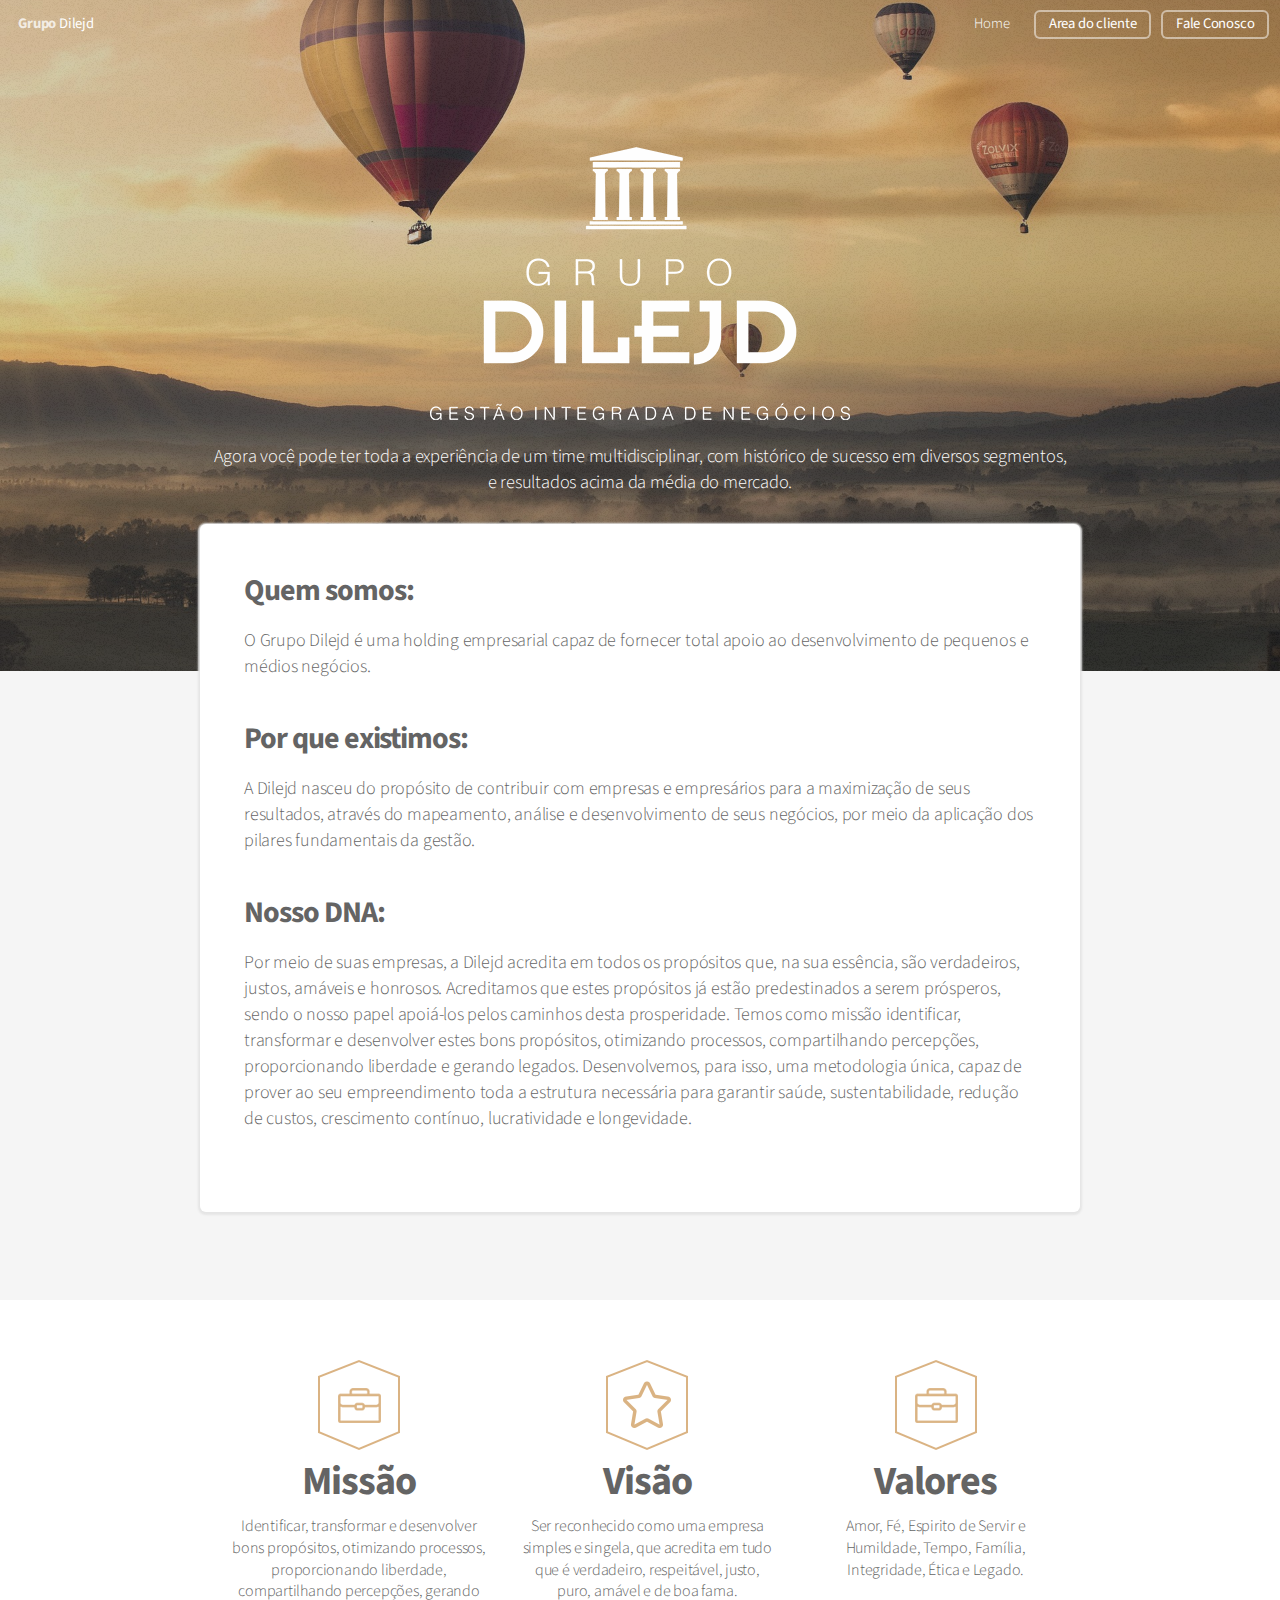
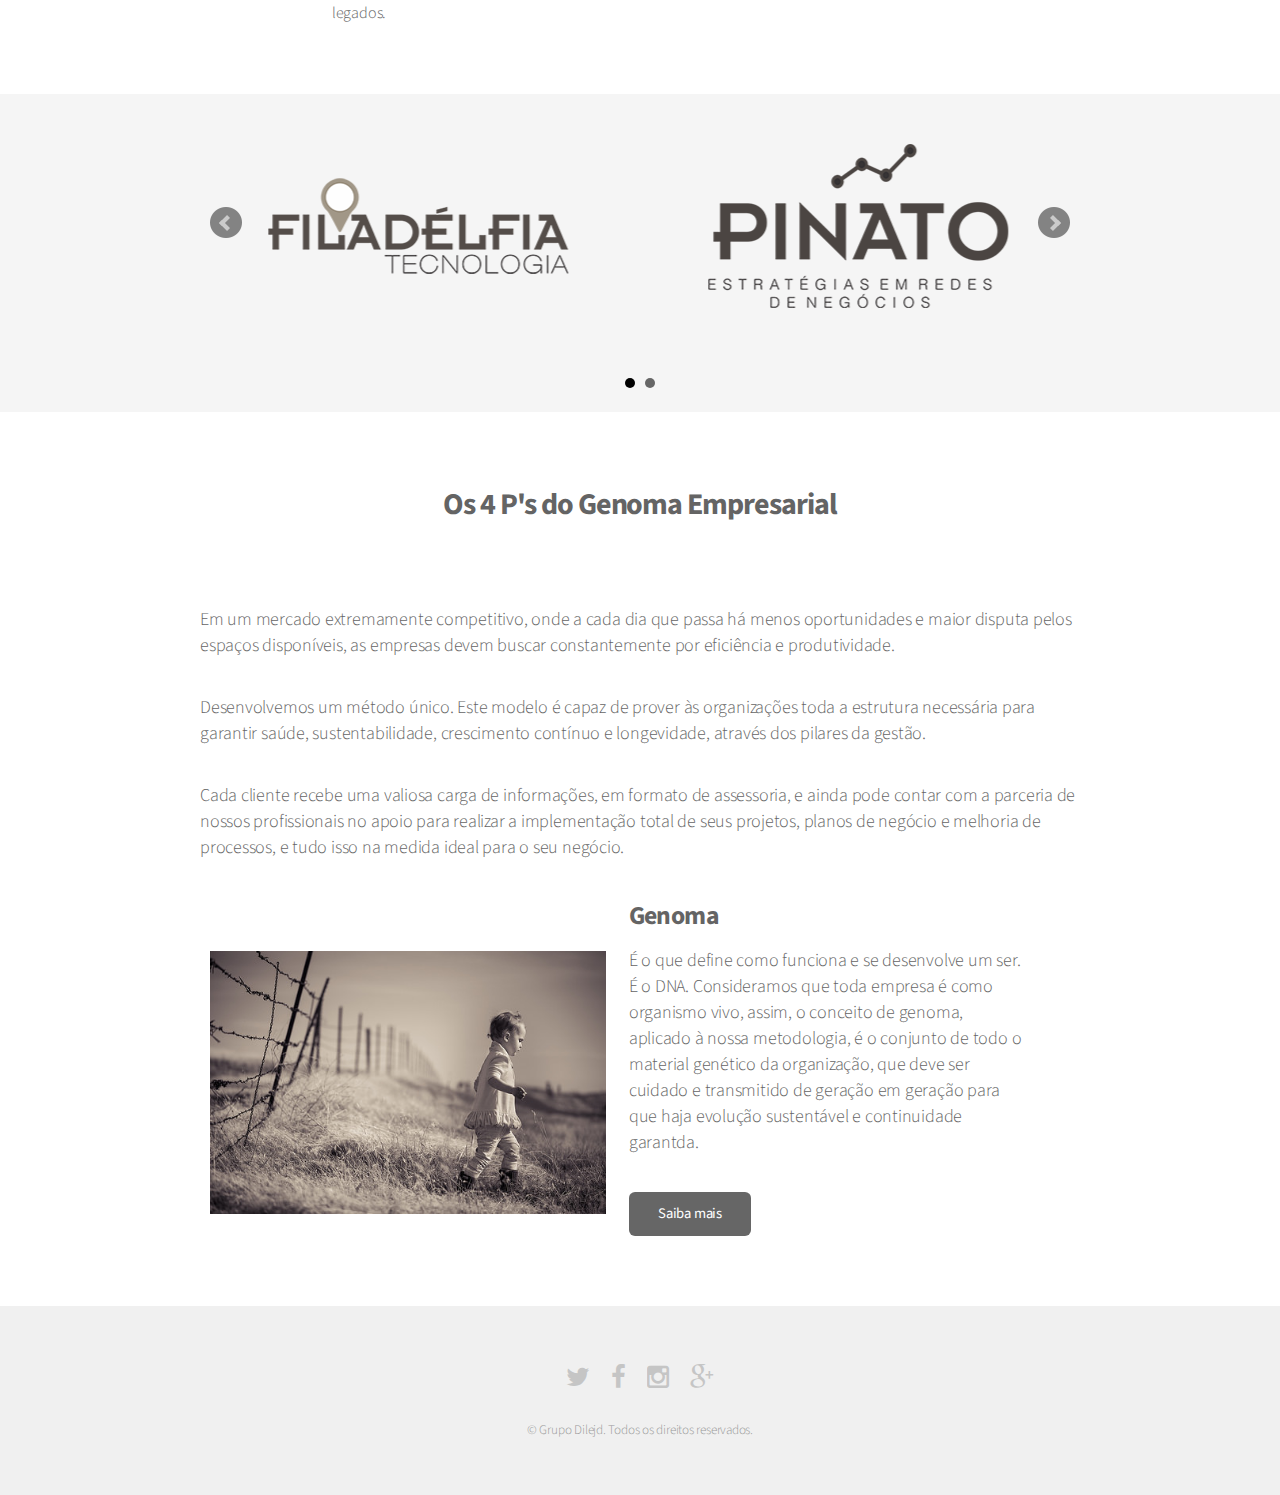
<file: index.html>
<!DOCTYPE HTML>
<html>
<head>
	<title>Grupo Dilejd | Gestão integrada de negócios</title>
	<meta charset="utf-8" />
	<link rel="shortcut icon" type="image/x-icon" href="favicon.ico">
	<meta name="viewport" content="width=device-width, initial-scale=1" />
	<!--[if lte IE 8]><script src="assets/js/ie/html5shiv.js"></script><![endif]-->
	<link rel="stylesheet" href="assets/css/main.css" />
	<link rel="stylesheet" href="assets/css/jquery.bxslider.css" />
	<link href='https://fonts.googleapis.com/css?family=Raleway:400,100' rel='stylesheet' type='text/css'>
	<!--[if lte IE 8]><link rel="stylesheet" href="assets/css/ie8.css" /><![endif]-->
</head>
<body class="landing">
	<div id="page-wrapper">

		<!-- Header -->
		<header id="header" class="alt">
			<h1>Grupo <a href="index.html">Dilejd</a></h1>
			<nav id="nav">
				<ul>
					<li><a href="index.html">Home</a></li>
					<li><a href="login.html" class="button">Area do cliente</a></li>
					<li><a href="contato.html" class="button">Fale Conosco</a></li>
				</ul>
			</nav>
		</header>

		<!-- Banner -->

		<section id="banner">
			<a class="logoBanner" title="Grupo Dilejd" href="index.html">
				<img src="images/logo.png" alt="">
			</a>
			<!--<h2>Dilejd - Gestão Integrada de negócios</h2>-->
			<p>Agora você pode ter toda a experiência de um time multidisciplinar, com histórico de sucesso em diversos segmentos, <br>e resultados acima da média do mercado.</p>
		</section>

		<!-- Main -->
		<section id="main" class="container">
			<div class="box special">
				<article>
					<h2>Quem somos:</h2>
					<p>O Grupo Dilejd é uma holding empresarial capaz de fornecer total apoio ao desenvolvimento de pequenos e médios negócios.</p>
					<h2>Por que existimos:</h2>
					<p>A Dilejd nasceu do propósito de contribuir com empresas e empresários para a maximização de seus resultados, através do mapeamento, análise e desenvolvimento de seus negócios, por meio da aplicação dos pilares fundamentais da gestão.</p>
					<h2>Nosso DNA:</h2>
					<p>Por meio de suas empresas, a Dilejd acredita em todos os propósitos que, na sua essência, são verdadeiros, justos, amáveis e honrosos. Acreditamos que estes propósitos já estão predestinados a serem prósperos, sendo o nosso papel apoiá-los pelos caminhos desta prosperidade. Temos como missão identificar, transformar e desenvolver estes bons propósitos, otimizando processos, compartilhando percepções, proporcionando liberdade e gerando legados. Desenvolvemos, para isso, uma metodologia única, capaz de prover ao seu empreendimento toda a estrutura necessária para garantir saúde, sustentabilidade, redução de custos, crescimento contínuo, lucratividade e longevidade.</p>
				</article>
			</div>
		</section>

		<section class="dilejd-box">
			<div class="container">
				<ul>
					<li>
						<figure><img src="images/misao.png" alt=""></figure>
						<h3>Missão</h3>
						<p>Identificar, transformar e desenvolver bons propósitos, otimizando processos, proporcionando liberdade, compartilhando percepções, gerando legados.</p>
					</li>
					<li>
						<figure><img src="images/valor.png" alt=""></figure>
						<h3>Visão</h3>
						<p>Ser reconhecido como uma empresa simples e singela, que acredita em tudo que é verdadeiro, respeitável, justo, puro, amável e de boa fama.</p>
					</li>
					<li>
						<figure><img src="images/misao.png" alt=""></figure>
						<h3>Valores</h3>
						<p>Amor, Fé, Espirito de Servir e Humildade, Tempo, Família, Integridade, Ética e Legado.</p>
					</li>								
				</ul>	
			</div>						
		</section>

		<section class="brands">
			<div class="container">
				<ul class="brands-list">
					<li><figure><img src="images/brand4-small.png" alt=""></figure></li>
					<li><figure><img src="images/brand1-small.png" alt=""></figure></li>
					<li><figure><img src="images/brand3-small.png" alt=""></figure></li>
					<li><figure><img src="images/brand2-small.png" alt=""></figure></li>
				</ul>
			</div>
		</section>

		<section class="g-enterprise">
			<div class="container">
				<h2>Os 4 P's do Genoma Empresarial</h2>
				<p>Em um mercado extremamente competitivo, onde a cada dia que passa há menos oportunidades e maior disputa pelos espaços disponíveis, as empresas devem buscar constantemente por eficiência e produtividade.</p>
				<p>Desenvolvemos um método único. Este modelo é capaz de prover às organizações toda a estrutura necessária para garantir saúde, sustentabilidade, crescimento contínuo e longevidade, através dos pilares da gestão.</p>
				<p>Cada cliente recebe uma valiosa carga de informações, em formato de assessoria, e ainda pode contar com a parceria de nossos profissionais no apoio para realizar a implementação total de seus projetos, planos de negócio e melhoria de processos, e tudo isso na medida ideal para o seu negócio.</p>
				<div class="genoma-wrapper">
					<figure><img src="images/genoma.jpg" alt=""></figure>
				</div>
				<div class="genoma-wrapper">
					<h3>Genoma</h3>
					<p>É o que define como funciona e se desenvolve um ser. É o DNA. Consideramos que toda empresa é como organismo vivo, assim, o conceito de genoma, aplicado à nossa metodologia, é o conjunto de todo o material genético da organização, que deve ser cuidado e transmitido de geração em geração para que haja evolução sustentável e continuidade garantda.</p>
					<a href="genoma.html" class="button">Saiba mais</a>
				</div>
			</div>
		</section>
	</div>

	<!-- Footer -->
	<footer id="footer">
		<ul class="icons">
			<li><a href="#" class="icon fa-twitter"><span class="label">Twitter</span></a></li>
			<li><a href="#" class="icon fa-facebook"><span class="label">Facebook</span></a></li>
			<li><a href="#" class="icon fa-instagram"><span class="label">Instagram</span></a></li>
			<li><a href="#" class="icon fa-google-plus"><span class="label">Google+</span></a></li>
		</ul>
		<ul class="copyright">
			<li>&copy; Grupo Dilejd. Todos os direitos reservados.</li><!--li>Design: <a href="http://html5up.net">HTML5 UP</a></li-->
		</ul>
	</footer>

	<!-- Scripts -->
	<script src="assets/js/jquery.min.js"></script>
	<script src="assets/js/jquery.dropotron.min.js"></script>
	<script src="assets/js/jquery.scrollgress.min.js"></script>
	<script src="assets/js/skel.min.js"></script>
	<script src="assets/js/jquery.bxslider.min.js"></script>
	<script src="assets/js/util.js"></script>
	<!--[if lte IE 8]><script src="assets/js/ie/respond.min.js"></script><![endif]-->
	<script src="assets/js/main.js"></script>

</body>
</html>
</file>
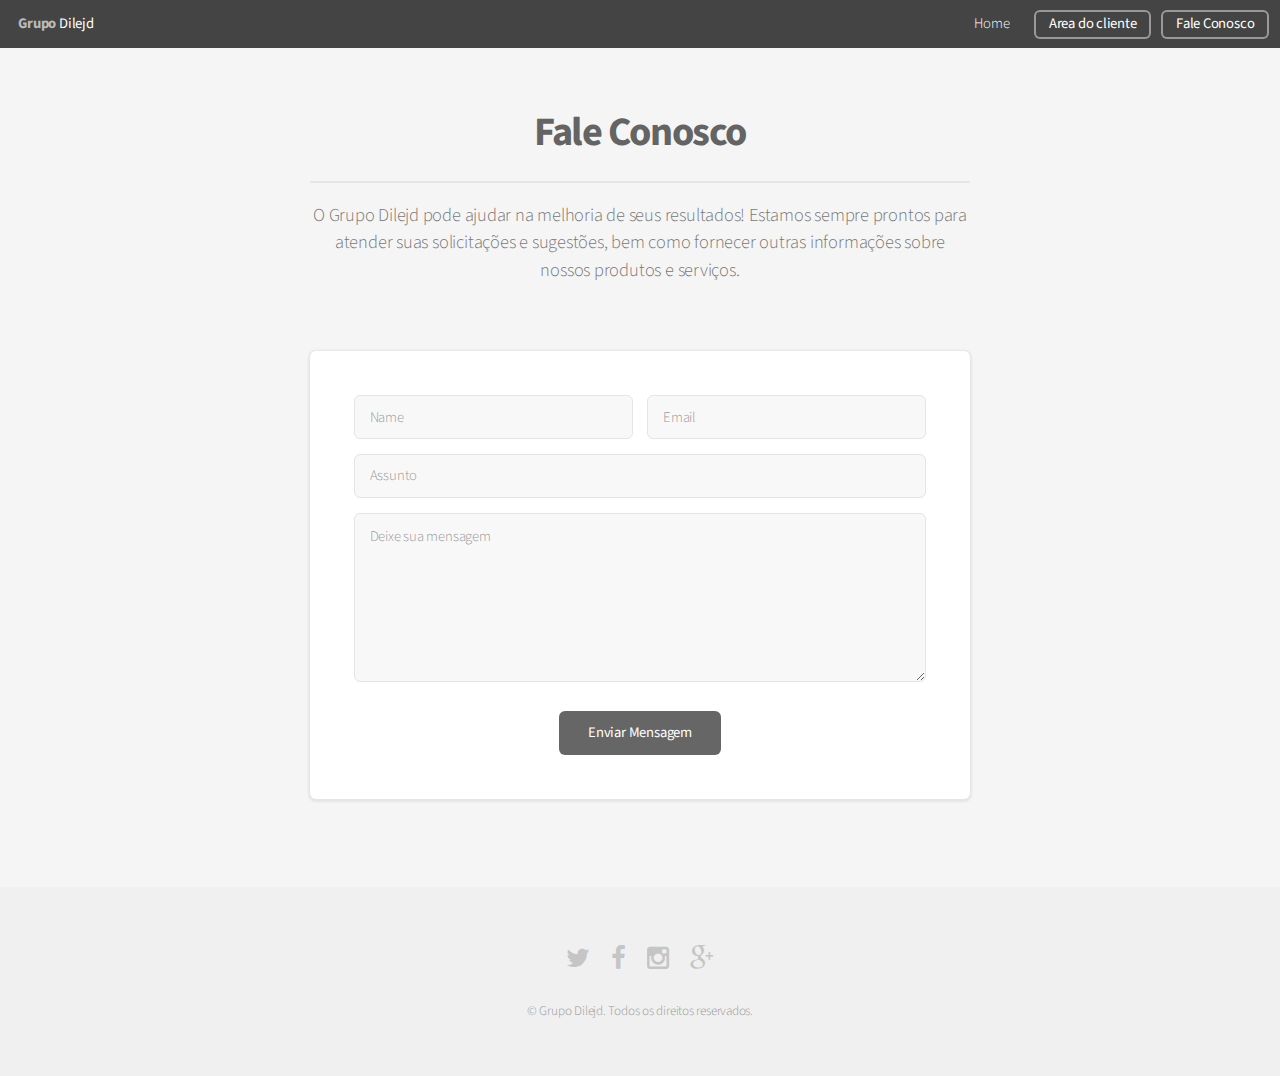
<file: contato.html>
<!DOCTYPE HTML>
<html>
<head>
	<title>Grupo Dilejd | Gestão integrada de negócios</title>
	<meta charset="utf-8" />
	<link rel="shortcut icon" type="image/x-icon" href="favicon.ico">
	<meta name="viewport" content="width=device-width, initial-scale=1" />
	<!--[if lte IE 8]><script src="assets/js/ie/html5shiv.js"></script><![endif]-->
	<link rel="stylesheet" href="assets/css/main.css" />
	<link rel="stylesheet" href="assets/css/jquery.bxslider.css" />
	<link href='https://fonts.googleapis.com/css?family=Raleway:400,100' rel='stylesheet' type='text/css'>
	<!--[if lte IE 8]><link rel="stylesheet" href="assets/css/ie8.css" /><![endif]-->
</head>
<body>
	<div id="page-wrapper">

		<!-- Header -->
		<header id="header">
			<h1>Grupo <a href="index.html">Dilejd</a></h1>
			<nav id="nav">
				<ul>
					<li><a href="index.html">Home</a></li>
					<li><a href="login.html" class="button">Area do cliente</a></li>
					<li><a href="#" class="button">Fale Conosco</a></li>
				</ul>
			</nav>
		</header>

		<!-- Main -->
		<section id="main" class="container 75%">
			<header>
				<h2>Fale Conosco</h2>
				<p>O Grupo Dilejd pode ajudar na melhoria de seus resultados! Estamos sempre prontos para atender suas solicitações e sugestões, bem como fornecer outras informações sobre nossos produtos e serviços.</p>
			</header>
			<div class="box">
						<form method="post" action="#">
							<div class="row uniform 50%">
								<div class="6u 12u(mobilep)">
									<input type="text" name="name" id="name" value="" placeholder="Name" />
								</div>
								<div class="6u 12u(mobilep)">
									<input type="email" name="email" id="email" value="" placeholder="Email" />
								</div>
							</div>
							<div class="row uniform 50%">
								<div class="12u">
									<input type="text" name="subject" id="subject" value="" placeholder="Assunto" />
								</div>
							</div>
							<div class="row uniform 50%">
								<div class="12u">
									<textarea name="message" id="message" placeholder="Deixe sua mensagem" rows="6"></textarea>
								</div>
							</div>
							<div class="row uniform">
								<div class="12u">
									<ul class="actions align-center">
										<li><input type="submit" value="Enviar Mensagem" /></li>
									</ul>
								</div>
							</div>
						</form>
						<!-- <iframe src="https://pingusoft.maxapex.net/apex/f?p=187:38:7972550454399" frameborder="0" style="position:relative;width:100%;height:720px;margin-top:30px;border:none;color:#999999;"></iframe> -->
					</div>
				</section>

				<!-- Footer -->
				<footer id="footer">
					<ul class="icons">
						<li><a href="#" class="icon fa-twitter"><span class="label">Twitter</span></a></li>
						<li><a href="#" class="icon fa-facebook"><span class="label">Facebook</span></a></li>
						<li><a href="#" class="icon fa-instagram"><span class="label">Instagram</span></a></li>
						<li><a href="#" class="icon fa-google-plus"><span class="label">Google+</span></a></li>
					</ul>
					<ul class="copyright">
						<li>&copy; Grupo Dilejd. Todos os direitos reservados.</li><!--li>Design: <a href="http://html5up.net">HTML5 UP</a></li-->
					</ul>
				</footer>

			</div>

			<!-- Scripts -->
			<script src="assets/js/jquery.min.js"></script>
			<script src="assets/js/jquery.dropotron.min.js"></script>
			<script src="assets/js/jquery.scrollgress.min.js"></script>
			<script src="assets/js/skel.min.js"></script>
			<script src="assets/js/jquery.bxslider.min.js"></script>
			<script src="assets/js/util.js"></script>
			<!--[if lte IE 8]><script src="assets/js/ie/respond.min.js"></script><![endif]-->
			<script src="assets/js/main.js"></script>

		</body>
		</html>
</file>
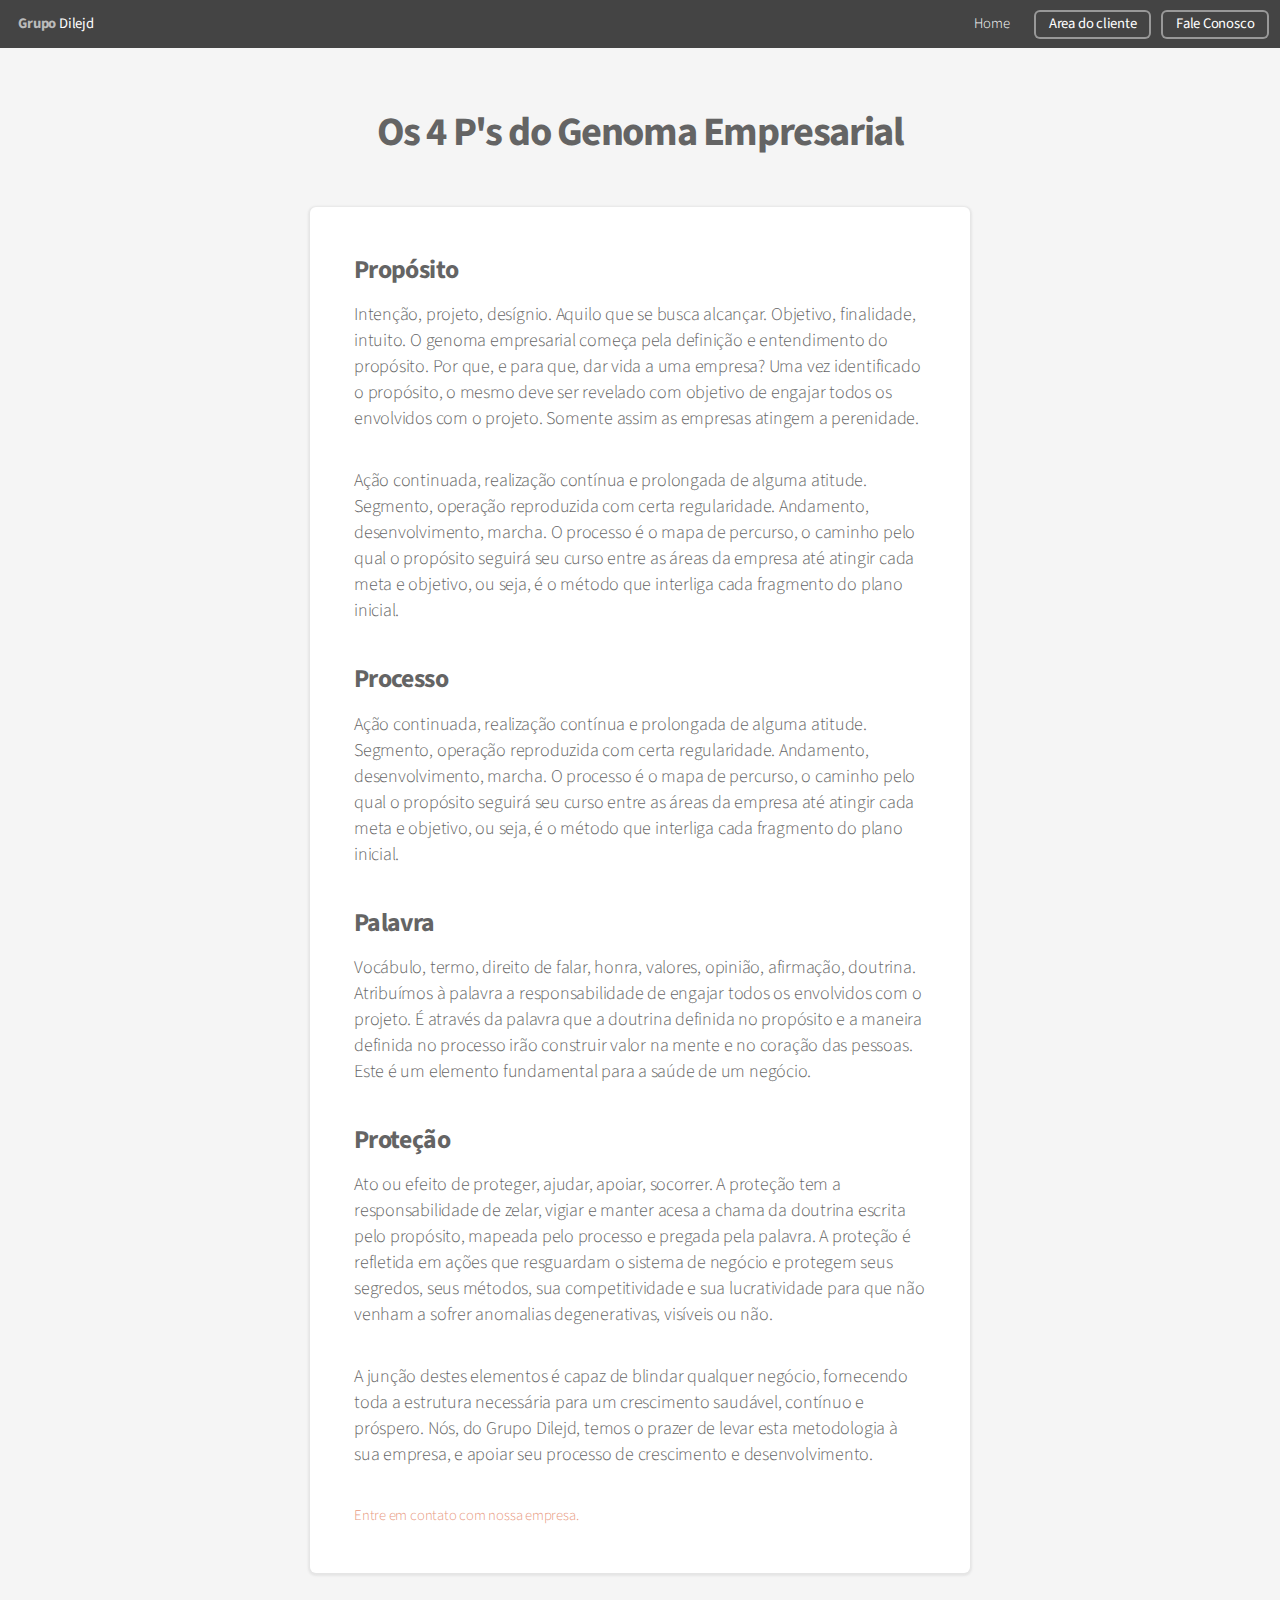
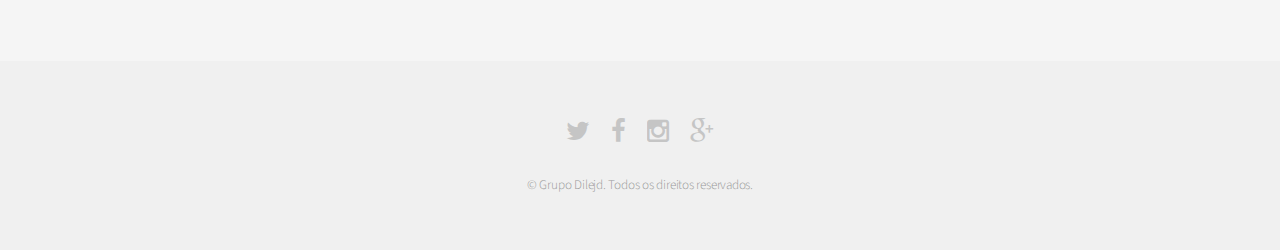
<file: genoma.html>
<!DOCTYPE HTML>
<html>
<head>
	<title>Grupo Dilejd | Gestão integrada de negócios</title>
	<meta charset="utf-8" />
	<link rel="shortcut icon" type="image/x-icon" href="favicon.ico">
	<meta name="viewport" content="width=device-width, initial-scale=1" />
	<!--[if lte IE 8]><script src="assets/js/ie/html5shiv.js"></script><![endif]-->
	<link rel="stylesheet" href="assets/css/main.css" />
	<link rel="stylesheet" href="assets/css/jquery.bxslider.css" />
	<link href='https://fonts.googleapis.com/css?family=Raleway:400,100' rel='stylesheet' type='text/css'>
	<!--[if lte IE 8]><link rel="stylesheet" href="assets/css/ie8.css" /><![endif]-->
</head>
<body>
	<div id="page-wrapper">

		<!-- Header -->
		<header id="header">
			<h1>Grupo <a href="index.html">Dilejd</a></h1>
			<nav id="nav">
				<ul>
					<li><a href="index.html">Home</a></li>
					<li><a href="login.html" class="button">Area do cliente</a></li>
					<li><a href="contato.html" class="button">Fale Conosco</a></li>
				</ul>
			</nav>
		</header>

		<!-- Main -->
		<section id="main" class="container 75%">
			<header>
				<h2>Os 4 P's do Genoma Empresarial</h2>
			</header>
			<div class="box">
				<!--<p>Em um mercado extremamente competitivo, onde a cada dia que passa há menos oportunidades e maior disputa pelos espaços disponíveis, as empresas devem buscar constantemente por eficiência e produtividade.</p>
				<p>Desenvolvemos um método único. Este modelo é capaz de prover às organizações toda a estrutura necessária para garantir saúde, sustentabilidade, crescimento contínuo e longevidade, através dos pilares da gestão.</p>
				<p>Agora você pode contar com toda a experiência de um time multidisciplinar, com histórico de casos de sucesso e resultados acima da média do mercado.</p>
				<p>A metodologia "Os 4P's do Genoma Empresarial" será utilizada para a realização de um diagnóstico completo do seu negócio. Em seguida, será apresentado um orçamento detalhado, sem compromisso, contendo todas as oportunidades de melhoria identificadas, bem como o escopo de trabalho, tempo de duração de cada ação, valores e formas de pagamento.</p>
				<p>Cada cliente recebe uma valiosa carga de informação, em formato de assessoria, e ainda pode contar com a parceria de nossos profissionais no apoio para realizar a implementação total de seus projetos, planos de negócio e melhoria de processos, e tudo isso na medida ideal para o seu negócio.</p>-->
				<h3>Propósito</h3>
				<p>Intenção, projeto, desígnio. Aquilo que se busca alcançar. Objetivo, finalidade, intuito. O genoma empresarial começa pela definição e entendimento do propósito. Por que, e para que, dar vida a uma empresa? Uma vez identificado o propósito, o mesmo deve ser revelado com objetivo de engajar todos os envolvidos com o projeto. Somente assim as empresas atingem a perenidade.</p> 
				<p>Ação continuada, realização contínua e prolongada de alguma atitude. Segmento, operação reproduzida com certa regularidade. Andamento, desenvolvimento, marcha. O processo é o mapa de percurso, o caminho pelo qual o propósito seguirá seu curso entre as áreas da empresa até atingir cada meta e objetivo, ou seja, é o método que interliga cada fragmento do plano inicial.</p>
				<h3>Processo</h3>
				<p>Ação continuada, realização contínua e prolongada de alguma atitude. Segmento, operação reproduzida com certa regularidade. Andamento, desenvolvimento, marcha. O processo é o mapa de percurso, o caminho pelo qual o propósito seguirá seu curso entre as áreas da empresa até atingir cada meta e objetivo, ou seja, é o método que interliga cada fragmento do plano inicial.</p>
				<h3>Palavra</h3>
				<p>Vocábulo, termo, direito de falar, honra, valores, opinião, afirmação, doutrina. Atribuímos à palavra a responsabilidade de engajar todos os envolvidos com o projeto. É através da palavra que a doutrina definida no propósito e a maneira definida no processo irão construir valor na mente e no coração das pessoas. Este é um elemento fundamental para a saúde de um negócio.</p>
				<h3>Proteção</h3>
				<p>Ato ou efeito de proteger, ajudar, apoiar, socorrer. A proteção tem a responsabilidade de zelar, vigiar e manter acesa a chama da doutrina escrita pelo propósito, mapeada pelo processo e pregada pela palavra. A proteção é refletida em ações que resguardam o sistema de negócio e protegem seus segredos, seus métodos, sua competitividade e sua lucratividade para que não venham a sofrer anomalias degenerativas, visíveis ou não.</p>
				<p>A junção destes elementos é capaz de blindar qualquer negócio, fornecendo toda a estrutura necessária para um crescimento saudável, contínuo e próspero. Nós, do Grupo Dilejd, temos o prazer de levar esta metodologia à sua empresa, e apoiar seu processo de crescimento e desenvolvimento.</p>
				<a href="contato.html">Entre em contato com nossa empresa.</a>

				</div>
			</div>

		</section>

		<!-- Footer -->
		<footer id="footer">
			<ul class="icons">
				<li><a href="#" class="icon fa-twitter"><span class="label">Twitter</span></a></li>
				<li><a href="#" class="icon fa-facebook"><span class="label">Facebook</span></a></li>
				<li><a href="#" class="icon fa-instagram"><span class="label">Instagram</span></a></li>
				<li><a href="#" class="icon fa-google-plus"><span class="label">Google+</span></a></li>
			</ul>
			<ul class="copyright">
				<li>&copy; Grupo Dilejd. Todos os direitos reservados.</li><!--li>Design: <a href="http://html5up.net">HTML5 UP</a></li-->
			</ul>
		</footer>

	</div>

	<!-- Scripts -->
	<script src="assets/js/jquery.min.js"></script>
	<script src="assets/js/jquery.dropotron.min.js"></script>
	<script src="assets/js/jquery.scrollgress.min.js"></script>
	<script src="assets/js/skel.min.js"></script>
	<script src="assets/js/jquery.bxslider.min.js"></script>
	<script src="assets/js/util.js"></script>
	<!--[if lte IE 8]><script src="assets/js/ie/respond.min.js"></script><![endif]-->
	<script src="assets/js/main.js"></script>

</body>
</html>
</file>
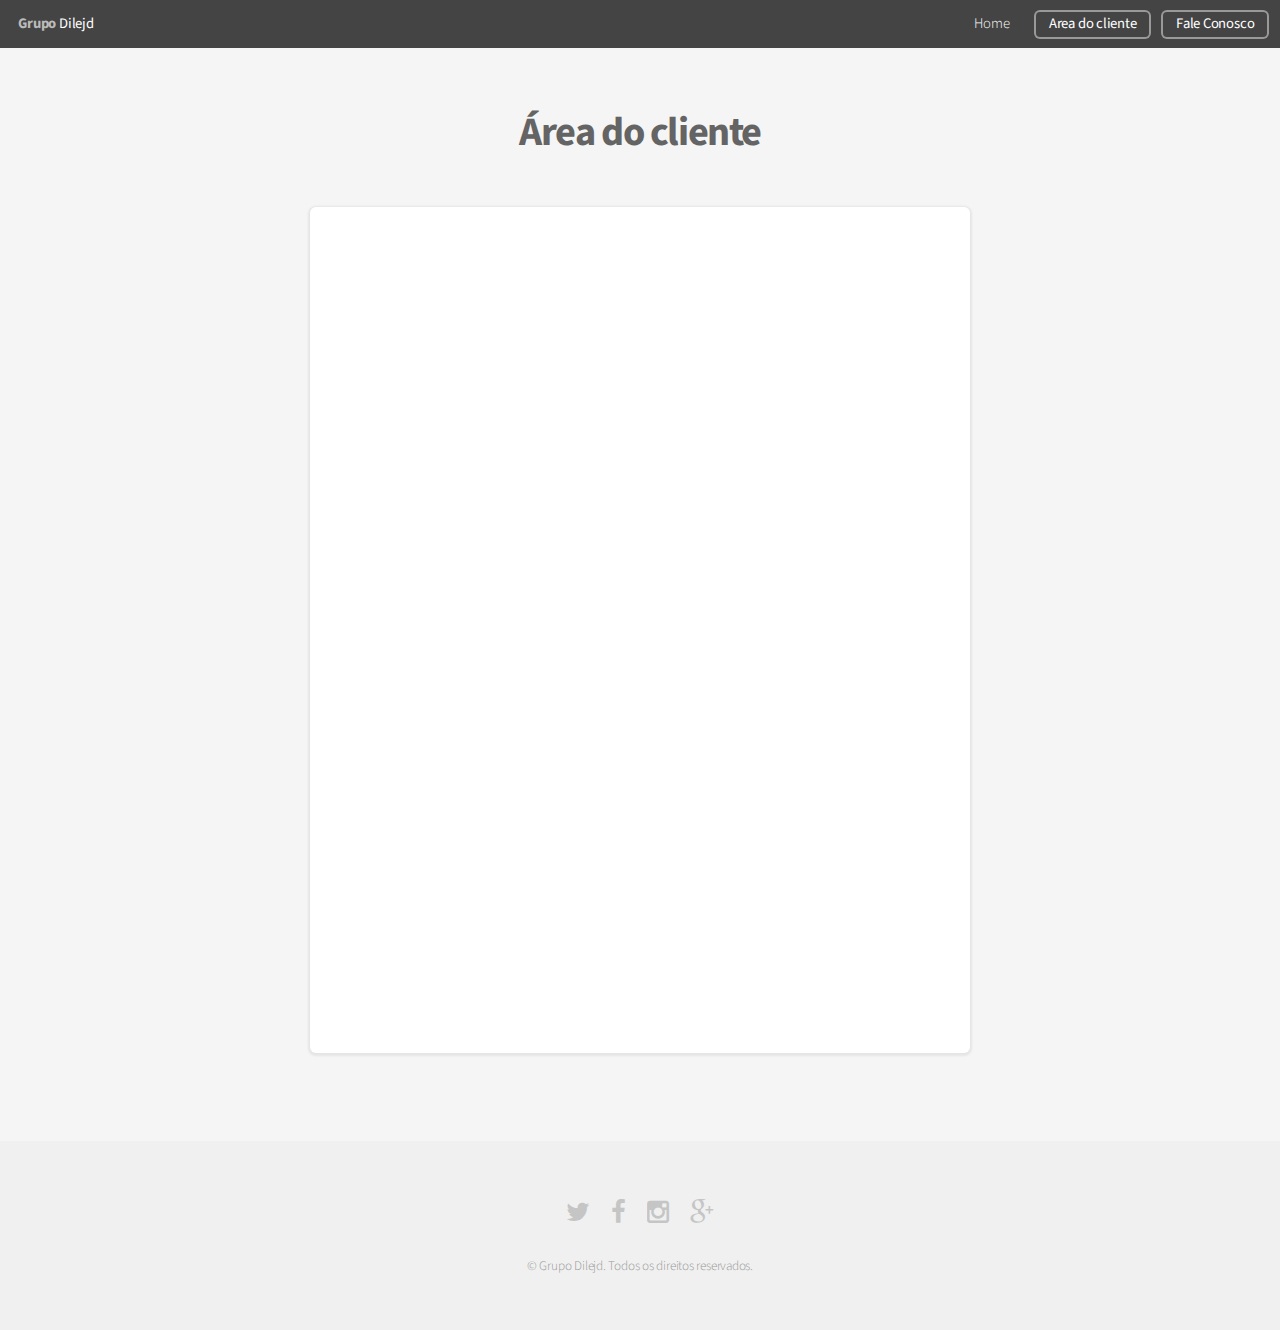
<file: login.html>
<!DOCTYPE HTML>
<html>
<head>
	<title>Grupo Dilejd | Gestão integrada de negócios</title>
	<meta charset="utf-8" />
	<link rel="shortcut icon" type="image/x-icon" href="favicon.ico">
	<meta name="viewport" content="width=device-width, initial-scale=1" />
	<!--[if lte IE 8]><script src="assets/js/ie/html5shiv.js"></script><![endif]-->
	<link rel="stylesheet" href="assets/css/main.css" />
	<link rel="stylesheet" href="assets/css/jquery.bxslider.css" />
	<link href='https://fonts.googleapis.com/css?family=Raleway:400,100' rel='stylesheet' type='text/css'>
	<!--[if lte IE 8]><link rel="stylesheet" href="assets/css/ie8.css" /><![endif]-->
</head>
<body>
	<div id="page-wrapper">

		<!-- Header -->
		<header id="header">
			<h1>Grupo <a href="index.html">Dilejd</a></h1>
			<nav id="nav">
				<ul>
					<li><a href="index.html">Home</a></li>
					<li><a href="login.html" class="button">Area do cliente</a></li>
					<li><a href="#" class="button">Fale Conosco</a></li>
				</ul>
			</nav>
		</header>

		<!-- Main -->
		<section id="main" class="container 75%">
			<header>
				<h2>Área do cliente</h2>
			</header>
			<div class="box">
						<!--form method="post" action="#">
							<div class="row uniform 50%">
								<div class="6u 12u(mobilep)">
									<input type="text" name="name" id="name" value="" placeholder="Name" />
								</div>
								<div class="6u 12u(mobilep)">
									<input type="email" name="email" id="email" value="" placeholder="Email" />
								</div>
							</div>
							<div class="row uniform 50%">
								<div class="12u">
									<input type="text" name="subject" id="subject" value="" placeholder="Assunto" />
								</div>
							</div>
							<div class="row uniform 50%">
								<div class="12u">
									<textarea name="message" id="message" placeholder="Deixe sua mensagem" rows="6"></textarea>
								</div>
							</div>
							<div class="row uniform">
								<div class="12u">
									<ul class="actions align-center">
										<li><input type="submit" value="Enviar Mensagem" /></li>
									</ul>
								</div>
							</div>
						</form -->
						<iframe src="https://pingusoft.maxapex.net/apex/f?p=187:LOGIN_DESKTOP:9128936197394:::::" frameborder="0" style="position:relative;width:100%;height:720px;margin-top:30px;border:none;color:#999999;"></iframe>
					</div>
				</section>

				<!-- Footer -->
				<footer id="footer">
					<ul class="icons">
						<li><a href="#" class="icon fa-twitter"><span class="label">Twitter</span></a></li>
						<li><a href="#" class="icon fa-facebook"><span class="label">Facebook</span></a></li>
						<li><a href="#" class="icon fa-instagram"><span class="label">Instagram</span></a></li>
						<li><a href="#" class="icon fa-google-plus"><span class="label">Google+</span></a></li>
					</ul>
					<ul class="copyright">
						<li>&copy; Grupo Dilejd. Todos os direitos reservados.</li><!--li>Design: <a href="http://html5up.net">HTML5 UP</a></li-->
					</ul>
				</footer>

			</div>

			<!-- Scripts -->
			<script src="assets/js/jquery.min.js"></script>
			<script src="assets/js/jquery.dropotron.min.js"></script>
			<script src="assets/js/jquery.scrollgress.min.js"></script>
			<script src="assets/js/skel.min.js"></script>
			<script src="assets/js/jquery.bxslider.min.js"></script>
			<script src="assets/js/util.js"></script>
			<!--[if lte IE 8]><script src="assets/js/ie/respond.min.js"></script><![endif]-->
			<script src="assets/js/main.js"></script>

		</body>
		</html>
</file>
<file: assets/css/ie8.css>
/*
	Alpha by HTML5 UP
	html5up.net | @n33co
	Free for personal and commercial use under the CCA 3.0 license (html5up.net/license)
*/

/* Basic */

	pre, code {
		position: relative;
		-ms-behavior: url("assets/js/ie/PIE.htc");
	}

/* Form */

	input[type="text"],
	input[type="password"],
	input[type="email"],
	select,
	textarea {
		position: relative;
		-ms-behavior: url("assets/js/ie/PIE.htc");
		line-height: 3em;
	}

	input[type="checkbox"],
	input[type="radio"] {
		opacity: 1;
		z-index: auto;
	}

		input[type="checkbox"] + label:before,
		input[type="radio"] + label:before {
			display: none;
		}

/* Button */

	input[type="submit"],
	input[type="reset"],
	input[type="button"],
	.button {
		position: relative;
		-ms-behavior: url("assets/js/ie/PIE.htc");
	}

		input[type="submit"].alt,
		input[type="reset"].alt,
		input[type="button"].alt,
		.button.alt {
			border: solid 2px #e5e5e5;
		}

/* Box */

	.box {
		position: relative;
		-ms-behavior: url("assets/js/ie/PIE.htc");
	}

		.box .image.featured {
			margin: 2em 0;
			width: 100%;
		}

/* Icon */

	.icon.major {
		position: relative;
		-ms-behavior: url("assets/js/ie/PIE.htc");
	}

/* Image */

	.image {
		position: relative;
		-ms-behavior: url("assets/js/ie/PIE.htc");
	}

		.image img {
			position: relative;
			-ms-behavior: url("assets/js/ie/PIE.htc");
		}

/* Header */

	#header nav > ul > li a {
		color: #fff;
		display: inline-block;
		text-decoration: none;
		border: 0;
	}

		#header nav > ul > li a.icon:before {
			color: #fff;
			margin-right: 0.5em;
		}

	#header.alt {
		color: #fff;
	}

		#header.alt nav > ul > li a:not(.button).icon:before {
			color: rgba(255, 255, 255, 0.75);
		}

		#header.alt nav > ul > li.active a:not(.button) {
			background-color: rgba(255, 255, 255, 0.2);
		}

	.dropotron {
		border: solid 1px #e5e5e5;
	}

		.dropotron.level-0 {
			margin-top: 0;
		}

			.dropotron.level-0:before {
				display: none;
			}

/* Banner */

	#banner {
		background-attachment: scroll;
		background-image: url("../../images/banner.jpg");
		background-position: auto;
		background-repeat: no-repeat;
		background-size: cover;
		-ms-behavior: url("assets/js/ie/backgroundsize.min.htc");
	}

		#banner input[type="submit"],
		#banner input[type="reset"],
		#banner input[type="button"],
		#banner .button {
			border: solid 2px #fff;
		}

/* Main */

	#main {
		position: relative;
		z-index: 1;
	}

/* CTA */

	#cta input[type="text"],
	#cta input[type="password"],
	#cta input[type="email"],
	#cta select,
	#cta textarea {
		background: #e89980;
		border: solid 2px #fff;
	}

	#cta .formerize-placeholder {
		color: #fff !important;
	}
</file>
<file: assets/css/main.css>
@import url("font-awesome.min.css");
@import url("http://fonts.googleapis.com/css?family=Source+Sans+Pro:300,400,300italic,400italic");
/* edit new front - 12/04/2016 */
@import url("newStyles.css");

/*
	Alpha by HTML5 UP
	html5up.net | @n33co
	Free for personal and commercial use under the CCA 3.0 license (html5up.net/license)
	*/

	/* Reset */

	html, body, div, span, applet, object, iframe, h1, h2, h3, h4, h5, h6, p, blockquote, pre, a, abbr, acronym, address, big, cite, code, del, dfn, em, img, ins, kbd, q, s, samp, small, strike, strong, sub, sup, tt, var, b, u, i, center, dl, dt, dd, ol, ul, li, fieldset, form, label, legend, table, caption, tbody, tfoot, thead, tr, th, td, article, aside, canvas, details, embed, figure, figcaption, footer, header, hgroup, menu, nav, output, ruby, section, summary, time, mark, audio, video {
		margin: 0;
		padding: 0;
		border: 0;
		font-size: 100%;
		font: inherit;
		vertical-align: baseline;
	}

	article, aside, details, figcaption, figure, footer, header, hgroup, menu, nav, section {
		display: block;
	}

	body {
		line-height: 1;
	}

	ol, ul {
		list-style: none;
	}

	blockquote, q {
		quotes: none;
	}

	blockquote:before, blockquote:after, q:before, q:after {
		content: '';
		content: none;
	}

	table {
		border-collapse: collapse;
		border-spacing: 0;
	}

	body {
		-webkit-text-size-adjust: none;
	}

	/* Box Model */

	*, *:before, *:after {
		-moz-box-sizing: border-box;
		-webkit-box-sizing: border-box;
		box-sizing: border-box;
	}

	/* Containers */

	.container {
		margin-left: auto;
		margin-right: auto;
	}

	.container.\31 25\25 {
		width: 100%;
		max-width: 75em;
		min-width: 60em;
	}

	.container.\37 5\25 {
		width: 45em;
	}

	.container.\35 0\25 {
		width: 30em;
	}

	.container.\32 5\25 {
		width: 15em;
	}

	.container {
		width: 60em;
	}

	@media screen and (max-width: 1680px) {

		.container.\31 25\25 {
			width: 100%;
			max-width: 75em;
			min-width: 60em;
		}

		.container.\37 5\25 {
			width: 45em;
		}

		.container.\35 0\25 {
			width: 30em;
		}

		.container.\32 5\25 {
			width: 15em;
		}

		.container {
			width: 60em;
		}

	}

	@media screen and (max-width: 1280px) {

		.container.\31 25\25 {
			width: 100%;
			max-width: 75em;
			min-width: 60em;
		}

		.container.\37 5\25 {
			width: 45em;
		}

		.container.\35 0\25 {
			width: 30em;
		}

		.container.\32 5\25 {
			width: 15em;
		}

		.container {
			width: 60em;
		}

	}

	@media screen and (max-width: 980px) {

		.container.\31 25\25 {
			width: 100%;
			max-width: 112.5%;
			min-width: 90%;
		}

		.container.\37 5\25 {
			width: 67.5%;
		}

		.container.\35 0\25 {
			width: 45%;
		}

		.container.\32 5\25 {
			width: 22.5%;
		}

		.container {
			width: 90%;
		}

	}

	@media screen and (max-width: 840px) {

		.container.\31 25\25 {
			width: 100%;
			max-width: 112.5%;
			min-width: 90%;
		}

		.container.\37 5\25 {
			width: 67.5%;
		}

		.container.\35 0\25 {
			width: 45%;
		}

		.container.\32 5\25 {
			width: 22.5%;
		}

		.container {
			width: 90% !important;
		}

	}

	@media screen and (max-width: 736px) {

		.container.\31 25\25 {
			width: 100%;
			max-width: 125%;
			min-width: 100%;
		}

		.container.\37 5\25 {
			width: 75%;
		}

		.container.\35 0\25 {
			width: 50%;
		}

		.container.\32 5\25 {
			width: 25%;
		}

		.container {
			width: 100% !important;
		}

	}

	@media screen and (max-width: 480px) {

		.container.\31 25\25 {
			width: 100%;
			max-width: 125%;
			min-width: 100%;
		}

		.container.\37 5\25 {
			width: 75%;
		}

		.container.\35 0\25 {
			width: 50%;
		}

		.container.\32 5\25 {
			width: 25%;
		}

		.container {
			width: 100% !important;
		}

	}

	/* Grid */

	.row {
		border-bottom: solid 1px transparent;
		-moz-box-sizing: border-box;
		-webkit-box-sizing: border-box;
		box-sizing: border-box;
	}

	.row > * {
		float: left;
		-moz-box-sizing: border-box;
		-webkit-box-sizing: border-box;
		box-sizing: border-box;
	}

	.row:after, .row:before {
		content: '';
		display: block;
		clear: both;
		height: 0;
	}

	.row.uniform > * > :first-child {
		margin-top: 0;
	}

	.row.uniform > * > :last-child {
		margin-bottom: 0;
	}

	.row.\30 \25 > * {
		padding: 0 0 0 0em;
	}

	.row.\30 \25 {
		margin: 0 0 -1px 0em;
	}

	.row.uniform.\30 \25 > * {
		padding: 0em 0 0 0em;
	}

	.row.uniform.\30 \25 {
		margin: 0em 0 -1px 0em;
	}

	.row > * {
		padding: 0 0 0 2em;
	}

	.row {
		margin: 0 0 -1px -2em;
	}

	.row.uniform > * {
		padding: 2em 0 0 2em;
	}

	.row.uniform {
		margin: -2em 0 -1px -2em;
	}

	.row.\32 00\25 > * {
		padding: 0 0 0 4em;
	}

	.row.\32 00\25 {
		margin: 0 0 -1px -4em;
	}

	.row.uniform.\32 00\25 > * {
		padding: 4em 0 0 4em;
	}

	.row.uniform.\32 00\25 {
		margin: -4em 0 -1px -4em;
	}

	.row.\31 50\25 > * {
		padding: 0 0 0 3em;
	}

	.row.\31 50\25 {
		margin: 0 0 -1px -3em;
	}

	.row.uniform.\31 50\25 > * {
		padding: 3em 0 0 3em;
	}

	.row.uniform.\31 50\25 {
		margin: -3em 0 -1px -3em;
	}

	.row.\35 0\25 > * {
		padding: 0 0 0 1em;
	}

	.row.\35 0\25 {
		margin: 0 0 -1px -1em;
	}

	.row.uniform.\35 0\25 > * {
		padding: 1em 0 0 1em;
	}

	.row.uniform.\35 0\25 {
		margin: -1em 0 -1px -1em;
	}

	.row.\32 5\25 > * {
		padding: 0 0 0 0.5em;
	}

	.row.\32 5\25 {
		margin: 0 0 -1px -0.5em;
	}

	.row.uniform.\32 5\25 > * {
		padding: 0.5em 0 0 0.5em;
	}

	.row.uniform.\32 5\25 {
		margin: -0.5em 0 -1px -0.5em;
	}

	.\31 2u, .\31 2u\24 {
		width: 100%;
		clear: none;
		margin-left: 0;
	}

	.\31 1u, .\31 1u\24 {
		width: 91.6666666667%;
		clear: none;
		margin-left: 0;
	}

	.\31 0u, .\31 0u\24 {
		width: 83.3333333333%;
		clear: none;
		margin-left: 0;
	}

	.\39 u, .\39 u\24 {
		width: 75%;
		clear: none;
		margin-left: 0;
	}

	.\38 u, .\38 u\24 {
		width: 66.6666666667%;
		clear: none;
		margin-left: 0;
	}

	.\37 u, .\37 u\24 {
		width: 58.3333333333%;
		clear: none;
		margin-left: 0;
	}

	.\36 u, .\36 u\24 {
		width: 50%;
		clear: none;
		margin-left: 0;
	}

	.\35 u, .\35 u\24 {
		width: 41.6666666667%;
		clear: none;
		margin-left: 0;
	}

	.\34 u, .\34 u\24 {
		width: 33.3333333333%;
		clear: none;
		margin-left: 0;
	}

	.\33 u, .\33 u\24 {
		width: 25%;
		clear: none;
		margin-left: 0;
	}

	.\32 u, .\32 u\24 {
		width: 16.6666666667%;
		clear: none;
		margin-left: 0;
	}

	.\31 u, .\31 u\24 {
		width: 8.3333333333%;
		clear: none;
		margin-left: 0;
	}

	.\31 2u\24 + *,
	.\31 1u\24 + *,
	.\31 0u\24 + *,
	.\39 u\24 + *,
	.\38 u\24 + *,
	.\37 u\24 + *,
	.\36 u\24 + *,
	.\35 u\24 + *,
	.\34 u\24 + *,
	.\33 u\24 + *,
	.\32 u\24 + *,
	.\31 u\24 + * {
		clear: left;
	}

	.\-11u {
		margin-left: 91.66667%;
	}

	.\-10u {
		margin-left: 83.33333%;
	}

	.\-9u {
		margin-left: 75%;
	}

	.\-8u {
		margin-left: 66.66667%;
	}

	.\-7u {
		margin-left: 58.33333%;
	}

	.\-6u {
		margin-left: 50%;
	}

	.\-5u {
		margin-left: 41.66667%;
	}

	.\-4u {
		margin-left: 33.33333%;
	}

	.\-3u {
		margin-left: 25%;
	}

	.\-2u {
		margin-left: 16.66667%;
	}

	.\-1u {
		margin-left: 8.33333%;
	}

	@media screen and (max-width: 1680px) {

		.row > * {
			padding: 0 0 0 2em;
		}

		.row {
			margin: 0 0 -1px -2em;
		}

		.row.uniform > * {
			padding: 2em 0 0 2em;
		}

		.row.uniform {
			margin: -2em 0 -1px -2em;
		}

		.row.\32 00\25 > * {
			padding: 0 0 0 4em;
		}

		.row.\32 00\25 {
			margin: 0 0 -1px -4em;
		}

		.row.uniform.\32 00\25 > * {
			padding: 4em 0 0 4em;
		}

		.row.uniform.\32 00\25 {
			margin: -4em 0 -1px -4em;
		}

		.row.\31 50\25 > * {
			padding: 0 0 0 3em;
		}

		.row.\31 50\25 {
			margin: 0 0 -1px -3em;
		}

		.row.uniform.\31 50\25 > * {
			padding: 3em 0 0 3em;
		}

		.row.uniform.\31 50\25 {
			margin: -3em 0 -1px -3em;
		}

		.row.\35 0\25 > * {
			padding: 0 0 0 1em;
		}

		.row.\35 0\25 {
			margin: 0 0 -1px -1em;
		}

		.row.uniform.\35 0\25 > * {
			padding: 1em 0 0 1em;
		}

		.row.uniform.\35 0\25 {
			margin: -1em 0 -1px -1em;
		}

		.row.\32 5\25 > * {
			padding: 0 0 0 0.5em;
		}

		.row.\32 5\25 {
			margin: 0 0 -1px -0.5em;
		}

		.row.uniform.\32 5\25 > * {
			padding: 0.5em 0 0 0.5em;
		}

		.row.uniform.\32 5\25 {
			margin: -0.5em 0 -1px -0.5em;
		}

		.\31 2u\28wide\29, .\31 2u\24\28wide\29 {
			width: 100%;
			clear: none;
			margin-left: 0;
		}

		.\31 1u\28wide\29, .\31 1u\24\28wide\29 {
			width: 91.6666666667%;
			clear: none;
			margin-left: 0;
		}

		.\31 0u\28wide\29, .\31 0u\24\28wide\29 {
			width: 83.3333333333%;
			clear: none;
			margin-left: 0;
		}

		.\39 u\28wide\29, .\39 u\24\28wide\29 {
			width: 75%;
			clear: none;
			margin-left: 0;
		}

		.\38 u\28wide\29, .\38 u\24\28wide\29 {
			width: 66.6666666667%;
			clear: none;
			margin-left: 0;
		}

		.\37 u\28wide\29, .\37 u\24\28wide\29 {
			width: 58.3333333333%;
			clear: none;
			margin-left: 0;
		}

		.\36 u\28wide\29, .\36 u\24\28wide\29 {
			width: 50%;
			clear: none;
			margin-left: 0;
		}

		.\35 u\28wide\29, .\35 u\24\28wide\29 {
			width: 41.6666666667%;
			clear: none;
			margin-left: 0;
		}

		.\34 u\28wide\29, .\34 u\24\28wide\29 {
			width: 33.3333333333%;
			clear: none;
			margin-left: 0;
		}

		.\33 u\28wide\29, .\33 u\24\28wide\29 {
			width: 25%;
			clear: none;
			margin-left: 0;
		}

		.\32 u\28wide\29, .\32 u\24\28wide\29 {
			width: 16.6666666667%;
			clear: none;
			margin-left: 0;
		}

		.\31 u\28wide\29, .\31 u\24\28wide\29 {
			width: 8.3333333333%;
			clear: none;
			margin-left: 0;
		}

		.\31 2u\24\28wide\29 + *,
		.\31 1u\24\28wide\29 + *,
		.\31 0u\24\28wide\29 + *,
		.\39 u\24\28wide\29 + *,
		.\38 u\24\28wide\29 + *,
		.\37 u\24\28wide\29 + *,
		.\36 u\24\28wide\29 + *,
		.\35 u\24\28wide\29 + *,
		.\34 u\24\28wide\29 + *,
		.\33 u\24\28wide\29 + *,
		.\32 u\24\28wide\29 + *,
		.\31 u\24\28wide\29 + * {
			clear: left;
		}

		.\-11u\28wide\29 {
			margin-left: 91.66667%;
		}

		.\-10u\28wide\29 {
			margin-left: 83.33333%;
		}

		.\-9u\28wide\29 {
			margin-left: 75%;
		}

		.\-8u\28wide\29 {
			margin-left: 66.66667%;
		}

		.\-7u\28wide\29 {
			margin-left: 58.33333%;
		}

		.\-6u\28wide\29 {
			margin-left: 50%;
		}

		.\-5u\28wide\29 {
			margin-left: 41.66667%;
		}

		.\-4u\28wide\29 {
			margin-left: 33.33333%;
		}

		.\-3u\28wide\29 {
			margin-left: 25%;
		}

		.\-2u\28wide\29 {
			margin-left: 16.66667%;
		}

		.\-1u\28wide\29 {
			margin-left: 8.33333%;
		}

	}

	@media screen and (max-width: 1280px) {

		.row > * {
			padding: 0 0 0 2em;
		}

		.row {
			margin: 0 0 -1px -2em;
		}

		.row.uniform > * {
			padding: 2em 0 0 2em;
		}

		.row.uniform {
			margin: -2em 0 -1px -2em;
		}

		.row.\32 00\25 > * {
			padding: 0 0 0 4em;
		}

		.row.\32 00\25 {
			margin: 0 0 -1px -4em;
		}

		.row.uniform.\32 00\25 > * {
			padding: 4em 0 0 4em;
		}

		.row.uniform.\32 00\25 {
			margin: -4em 0 -1px -4em;
		}

		.row.\31 50\25 > * {
			padding: 0 0 0 3em;
		}

		.row.\31 50\25 {
			margin: 0 0 -1px -3em;
		}

		.row.uniform.\31 50\25 > * {
			padding: 3em 0 0 3em;
		}

		.row.uniform.\31 50\25 {
			margin: -3em 0 -1px -3em;
		}

		.row.\35 0\25 > * {
			padding: 0 0 0 1em;
		}

		.row.\35 0\25 {
			margin: 0 0 -1px -1em;
		}

		.row.uniform.\35 0\25 > * {
			padding: 1em 0 0 1em;
		}

		.row.uniform.\35 0\25 {
			margin: -1em 0 -1px -1em;
		}

		.row.\32 5\25 > * {
			padding: 0 0 0 0.5em;
		}

		.row.\32 5\25 {
			margin: 0 0 -1px -0.5em;
		}

		.row.uniform.\32 5\25 > * {
			padding: 0.5em 0 0 0.5em;
		}

		.row.uniform.\32 5\25 {
			margin: -0.5em 0 -1px -0.5em;
		}

		.\31 2u\28normal\29, .\31 2u\24\28normal\29 {
			width: 100%;
			clear: none;
			margin-left: 0;
		}

		.\31 1u\28normal\29, .\31 1u\24\28normal\29 {
			width: 91.6666666667%;
			clear: none;
			margin-left: 0;
		}

		.\31 0u\28normal\29, .\31 0u\24\28normal\29 {
			width: 83.3333333333%;
			clear: none;
			margin-left: 0;
		}

		.\39 u\28normal\29, .\39 u\24\28normal\29 {
			width: 75%;
			clear: none;
			margin-left: 0;
		}

		.\38 u\28normal\29, .\38 u\24\28normal\29 {
			width: 66.6666666667%;
			clear: none;
			margin-left: 0;
		}

		.\37 u\28normal\29, .\37 u\24\28normal\29 {
			width: 58.3333333333%;
			clear: none;
			margin-left: 0;
		}

		.\36 u\28normal\29, .\36 u\24\28normal\29 {
			width: 50%;
			clear: none;
			margin-left: 0;
		}

		.\35 u\28normal\29, .\35 u\24\28normal\29 {
			width: 41.6666666667%;
			clear: none;
			margin-left: 0;
		}

		.\34 u\28normal\29, .\34 u\24\28normal\29 {
			width: 33.3333333333%;
			clear: none;
			margin-left: 0;
		}

		.\33 u\28normal\29, .\33 u\24\28normal\29 {
			width: 25%;
			clear: none;
			margin-left: 0;
		}

		.\32 u\28normal\29, .\32 u\24\28normal\29 {
			width: 16.6666666667%;
			clear: none;
			margin-left: 0;
		}

		.\31 u\28normal\29, .\31 u\24\28normal\29 {
			width: 8.3333333333%;
			clear: none;
			margin-left: 0;
		}

		.\31 2u\24\28normal\29 + *,
		.\31 1u\24\28normal\29 + *,
		.\31 0u\24\28normal\29 + *,
		.\39 u\24\28normal\29 + *,
		.\38 u\24\28normal\29 + *,
		.\37 u\24\28normal\29 + *,
		.\36 u\24\28normal\29 + *,
		.\35 u\24\28normal\29 + *,
		.\34 u\24\28normal\29 + *,
		.\33 u\24\28normal\29 + *,
		.\32 u\24\28normal\29 + *,
		.\31 u\24\28normal\29 + * {
			clear: left;
		}

		.\-11u\28normal\29 {
			margin-left: 91.66667%;
		}

		.\-10u\28normal\29 {
			margin-left: 83.33333%;
		}

		.\-9u\28normal\29 {
			margin-left: 75%;
		}

		.\-8u\28normal\29 {
			margin-left: 66.66667%;
		}

		.\-7u\28normal\29 {
			margin-left: 58.33333%;
		}

		.\-6u\28normal\29 {
			margin-left: 50%;
		}

		.\-5u\28normal\29 {
			margin-left: 41.66667%;
		}

		.\-4u\28normal\29 {
			margin-left: 33.33333%;
		}

		.\-3u\28normal\29 {
			margin-left: 25%;
		}

		.\-2u\28normal\29 {
			margin-left: 16.66667%;
		}

		.\-1u\28normal\29 {
			margin-left: 8.33333%;
		}

	}

	@media screen and (max-width: 980px) {

		.row > * {
			padding: 0 0 0 2em;
		}

		.row {
			margin: 0 0 -1px -2em;
		}

		.row.uniform > * {
			padding: 2em 0 0 2em;
		}

		.row.uniform {
			margin: -2em 0 -1px -2em;
		}

		.row.\32 00\25 > * {
			padding: 0 0 0 4em;
		}

		.row.\32 00\25 {
			margin: 0 0 -1px -4em;
		}

		.row.uniform.\32 00\25 > * {
			padding: 4em 0 0 4em;
		}

		.row.uniform.\32 00\25 {
			margin: -4em 0 -1px -4em;
		}

		.row.\31 50\25 > * {
			padding: 0 0 0 3em;
		}

		.row.\31 50\25 {
			margin: 0 0 -1px -3em;
		}

		.row.uniform.\31 50\25 > * {
			padding: 3em 0 0 3em;
		}

		.row.uniform.\31 50\25 {
			margin: -3em 0 -1px -3em;
		}

		.row.\35 0\25 > * {
			padding: 0 0 0 1em;
		}

		.row.\35 0\25 {
			margin: 0 0 -1px -1em;
		}

		.row.uniform.\35 0\25 > * {
			padding: 1em 0 0 1em;
		}

		.row.uniform.\35 0\25 {
			margin: -1em 0 -1px -1em;
		}

		.row.\32 5\25 > * {
			padding: 0 0 0 0.5em;
		}

		.row.\32 5\25 {
			margin: 0 0 -1px -0.5em;
		}

		.row.uniform.\32 5\25 > * {
			padding: 0.5em 0 0 0.5em;
		}

		.row.uniform.\32 5\25 {
			margin: -0.5em 0 -1px -0.5em;
		}

		.\31 2u\28narrow\29, .\31 2u\24\28narrow\29 {
			width: 100%;
			clear: none;
			margin-left: 0;
		}

		.\31 1u\28narrow\29, .\31 1u\24\28narrow\29 {
			width: 91.6666666667%;
			clear: none;
			margin-left: 0;
		}

		.\31 0u\28narrow\29, .\31 0u\24\28narrow\29 {
			width: 83.3333333333%;
			clear: none;
			margin-left: 0;
		}

		.\39 u\28narrow\29, .\39 u\24\28narrow\29 {
			width: 75%;
			clear: none;
			margin-left: 0;
		}

		.\38 u\28narrow\29, .\38 u\24\28narrow\29 {
			width: 66.6666666667%;
			clear: none;
			margin-left: 0;
		}

		.\37 u\28narrow\29, .\37 u\24\28narrow\29 {
			width: 58.3333333333%;
			clear: none;
			margin-left: 0;
		}

		.\36 u\28narrow\29, .\36 u\24\28narrow\29 {
			width: 50%;
			clear: none;
			margin-left: 0;
		}

		.\35 u\28narrow\29, .\35 u\24\28narrow\29 {
			width: 41.6666666667%;
			clear: none;
			margin-left: 0;
		}

		.\34 u\28narrow\29, .\34 u\24\28narrow\29 {
			width: 33.3333333333%;
			clear: none;
			margin-left: 0;
		}

		.\33 u\28narrow\29, .\33 u\24\28narrow\29 {
			width: 25%;
			clear: none;
			margin-left: 0;
		}

		.\32 u\28narrow\29, .\32 u\24\28narrow\29 {
			width: 16.6666666667%;
			clear: none;
			margin-left: 0;
		}

		.\31 u\28narrow\29, .\31 u\24\28narrow\29 {
			width: 8.3333333333%;
			clear: none;
			margin-left: 0;
		}

		.\31 2u\24\28narrow\29 + *,
		.\31 1u\24\28narrow\29 + *,
		.\31 0u\24\28narrow\29 + *,
		.\39 u\24\28narrow\29 + *,
		.\38 u\24\28narrow\29 + *,
		.\37 u\24\28narrow\29 + *,
		.\36 u\24\28narrow\29 + *,
		.\35 u\24\28narrow\29 + *,
		.\34 u\24\28narrow\29 + *,
		.\33 u\24\28narrow\29 + *,
		.\32 u\24\28narrow\29 + *,
		.\31 u\24\28narrow\29 + * {
			clear: left;
		}

		.\-11u\28narrow\29 {
			margin-left: 91.66667%;
		}

		.\-10u\28narrow\29 {
			margin-left: 83.33333%;
		}

		.\-9u\28narrow\29 {
			margin-left: 75%;
		}

		.\-8u\28narrow\29 {
			margin-left: 66.66667%;
		}

		.\-7u\28narrow\29 {
			margin-left: 58.33333%;
		}

		.\-6u\28narrow\29 {
			margin-left: 50%;
		}

		.\-5u\28narrow\29 {
			margin-left: 41.66667%;
		}

		.\-4u\28narrow\29 {
			margin-left: 33.33333%;
		}

		.\-3u\28narrow\29 {
			margin-left: 25%;
		}

		.\-2u\28narrow\29 {
			margin-left: 16.66667%;
		}

		.\-1u\28narrow\29 {
			margin-left: 8.33333%;
		}

	}

	@media screen and (max-width: 840px) {

		.row > * {
			padding: 0 0 0 2em;
		}

		.row {
			margin: 0 0 -1px -2em;
		}

		.row.uniform > * {
			padding: 2em 0 0 2em;
		}

		.row.uniform {
			margin: -2em 0 -1px -2em;
		}

		.row.\32 00\25 > * {
			padding: 0 0 0 4em;
		}

		.row.\32 00\25 {
			margin: 0 0 -1px -4em;
		}

		.row.uniform.\32 00\25 > * {
			padding: 4em 0 0 4em;
		}

		.row.uniform.\32 00\25 {
			margin: -4em 0 -1px -4em;
		}

		.row.\31 50\25 > * {
			padding: 0 0 0 3em;
		}

		.row.\31 50\25 {
			margin: 0 0 -1px -3em;
		}

		.row.uniform.\31 50\25 > * {
			padding: 3em 0 0 3em;
		}

		.row.uniform.\31 50\25 {
			margin: -3em 0 -1px -3em;
		}

		.row.\35 0\25 > * {
			padding: 0 0 0 1em;
		}

		.row.\35 0\25 {
			margin: 0 0 -1px -1em;
		}

		.row.uniform.\35 0\25 > * {
			padding: 1em 0 0 1em;
		}

		.row.uniform.\35 0\25 {
			margin: -1em 0 -1px -1em;
		}

		.row.\32 5\25 > * {
			padding: 0 0 0 0.5em;
		}

		.row.\32 5\25 {
			margin: 0 0 -1px -0.5em;
		}

		.row.uniform.\32 5\25 > * {
			padding: 0.5em 0 0 0.5em;
		}

		.row.uniform.\32 5\25 {
			margin: -0.5em 0 -1px -0.5em;
		}

		.\31 2u\28narrower\29, .\31 2u\24\28narrower\29 {
			width: 100%;
			clear: none;
			margin-left: 0;
		}

		.\31 1u\28narrower\29, .\31 1u\24\28narrower\29 {
			width: 91.6666666667%;
			clear: none;
			margin-left: 0;
		}

		.\31 0u\28narrower\29, .\31 0u\24\28narrower\29 {
			width: 83.3333333333%;
			clear: none;
			margin-left: 0;
		}

		.\39 u\28narrower\29, .\39 u\24\28narrower\29 {
			width: 75%;
			clear: none;
			margin-left: 0;
		}

		.\38 u\28narrower\29, .\38 u\24\28narrower\29 {
			width: 66.6666666667%;
			clear: none;
			margin-left: 0;
		}

		.\37 u\28narrower\29, .\37 u\24\28narrower\29 {
			width: 58.3333333333%;
			clear: none;
			margin-left: 0;
		}

		.\36 u\28narrower\29, .\36 u\24\28narrower\29 {
			width: 50%;
			clear: none;
			margin-left: 0;
		}

		.\35 u\28narrower\29, .\35 u\24\28narrower\29 {
			width: 41.6666666667%;
			clear: none;
			margin-left: 0;
		}

		.\34 u\28narrower\29, .\34 u\24\28narrower\29 {
			width: 33.3333333333%;
			clear: none;
			margin-left: 0;
		}

		.\33 u\28narrower\29, .\33 u\24\28narrower\29 {
			width: 25%;
			clear: none;
			margin-left: 0;
		}

		.\32 u\28narrower\29, .\32 u\24\28narrower\29 {
			width: 16.6666666667%;
			clear: none;
			margin-left: 0;
		}

		.\31 u\28narrower\29, .\31 u\24\28narrower\29 {
			width: 8.3333333333%;
			clear: none;
			margin-left: 0;
		}

		.\31 2u\24\28narrower\29 + *,
		.\31 1u\24\28narrower\29 + *,
		.\31 0u\24\28narrower\29 + *,
		.\39 u\24\28narrower\29 + *,
		.\38 u\24\28narrower\29 + *,
		.\37 u\24\28narrower\29 + *,
		.\36 u\24\28narrower\29 + *,
		.\35 u\24\28narrower\29 + *,
		.\34 u\24\28narrower\29 + *,
		.\33 u\24\28narrower\29 + *,
		.\32 u\24\28narrower\29 + *,
		.\31 u\24\28narrower\29 + * {
			clear: left;
		}

		.\-11u\28narrower\29 {
			margin-left: 91.66667%;
		}

		.\-10u\28narrower\29 {
			margin-left: 83.33333%;
		}

		.\-9u\28narrower\29 {
			margin-left: 75%;
		}

		.\-8u\28narrower\29 {
			margin-left: 66.66667%;
		}

		.\-7u\28narrower\29 {
			margin-left: 58.33333%;
		}

		.\-6u\28narrower\29 {
			margin-left: 50%;
		}

		.\-5u\28narrower\29 {
			margin-left: 41.66667%;
		}

		.\-4u\28narrower\29 {
			margin-left: 33.33333%;
		}

		.\-3u\28narrower\29 {
			margin-left: 25%;
		}

		.\-2u\28narrower\29 {
			margin-left: 16.66667%;
		}

		.\-1u\28narrower\29 {
			margin-left: 8.33333%;
		}

	}

	@media screen and (max-width: 736px) {

		.row > * {
			padding: 0 0 0 2em;
		}

		.row {
			margin: 0 0 -1px -2em;
		}

		.row.uniform > * {
			padding: 2em 0 0 2em;
		}

		.row.uniform {
			margin: -2em 0 -1px -2em;
		}

		.row.\32 00\25 > * {
			padding: 0 0 0 4em;
		}

		.row.\32 00\25 {
			margin: 0 0 -1px -4em;
		}

		.row.uniform.\32 00\25 > * {
			padding: 4em 0 0 4em;
		}

		.row.uniform.\32 00\25 {
			margin: -4em 0 -1px -4em;
		}

		.row.\31 50\25 > * {
			padding: 0 0 0 3em;
		}

		.row.\31 50\25 {
			margin: 0 0 -1px -3em;
		}

		.row.uniform.\31 50\25 > * {
			padding: 3em 0 0 3em;
		}

		.row.uniform.\31 50\25 {
			margin: -3em 0 -1px -3em;
		}

		.row.\35 0\25 > * {
			padding: 0 0 0 1em;
		}

		.row.\35 0\25 {
			margin: 0 0 -1px -1em;
		}

		.row.uniform.\35 0\25 > * {
			padding: 1em 0 0 1em;
		}

		.row.uniform.\35 0\25 {
			margin: -1em 0 -1px -1em;
		}

		.row.\32 5\25 > * {
			padding: 0 0 0 0.5em;
		}

		.row.\32 5\25 {
			margin: 0 0 -1px -0.5em;
		}

		.row.uniform.\32 5\25 > * {
			padding: 0.5em 0 0 0.5em;
		}

		.row.uniform.\32 5\25 {
			margin: -0.5em 0 -1px -0.5em;
		}

		.\31 2u\28mobile\29, .\31 2u\24\28mobile\29 {
			width: 100%;
			clear: none;
			margin-left: 0;
		}

		.\31 1u\28mobile\29, .\31 1u\24\28mobile\29 {
			width: 91.6666666667%;
			clear: none;
			margin-left: 0;
		}

		.\31 0u\28mobile\29, .\31 0u\24\28mobile\29 {
			width: 83.3333333333%;
			clear: none;
			margin-left: 0;
		}

		.\39 u\28mobile\29, .\39 u\24\28mobile\29 {
			width: 75%;
			clear: none;
			margin-left: 0;
		}

		.\38 u\28mobile\29, .\38 u\24\28mobile\29 {
			width: 66.6666666667%;
			clear: none;
			margin-left: 0;
		}

		.\37 u\28mobile\29, .\37 u\24\28mobile\29 {
			width: 58.3333333333%;
			clear: none;
			margin-left: 0;
		}

		.\36 u\28mobile\29, .\36 u\24\28mobile\29 {
			width: 50%;
			clear: none;
			margin-left: 0;
		}

		.\35 u\28mobile\29, .\35 u\24\28mobile\29 {
			width: 41.6666666667%;
			clear: none;
			margin-left: 0;
		}

		.\34 u\28mobile\29, .\34 u\24\28mobile\29 {
			width: 33.3333333333%;
			clear: none;
			margin-left: 0;
		}

		.\33 u\28mobile\29, .\33 u\24\28mobile\29 {
			width: 25%;
			clear: none;
			margin-left: 0;
		}

		.\32 u\28mobile\29, .\32 u\24\28mobile\29 {
			width: 16.6666666667%;
			clear: none;
			margin-left: 0;
		}

		.\31 u\28mobile\29, .\31 u\24\28mobile\29 {
			width: 8.3333333333%;
			clear: none;
			margin-left: 0;
		}

		.\31 2u\24\28mobile\29 + *,
		.\31 1u\24\28mobile\29 + *,
		.\31 0u\24\28mobile\29 + *,
		.\39 u\24\28mobile\29 + *,
		.\38 u\24\28mobile\29 + *,
		.\37 u\24\28mobile\29 + *,
		.\36 u\24\28mobile\29 + *,
		.\35 u\24\28mobile\29 + *,
		.\34 u\24\28mobile\29 + *,
		.\33 u\24\28mobile\29 + *,
		.\32 u\24\28mobile\29 + *,
		.\31 u\24\28mobile\29 + * {
			clear: left;
		}

		.\-11u\28mobile\29 {
			margin-left: 91.66667%;
		}

		.\-10u\28mobile\29 {
			margin-left: 83.33333%;
		}

		.\-9u\28mobile\29 {
			margin-left: 75%;
		}

		.\-8u\28mobile\29 {
			margin-left: 66.66667%;
		}

		.\-7u\28mobile\29 {
			margin-left: 58.33333%;
		}

		.\-6u\28mobile\29 {
			margin-left: 50%;
		}

		.\-5u\28mobile\29 {
			margin-left: 41.66667%;
		}

		.\-4u\28mobile\29 {
			margin-left: 33.33333%;
		}

		.\-3u\28mobile\29 {
			margin-left: 25%;
		}

		.\-2u\28mobile\29 {
			margin-left: 16.66667%;
		}

		.\-1u\28mobile\29 {
			margin-left: 8.33333%;
		}

	}

	@media screen and (max-width: 480px) {

		.row > * {
			padding: 0 0 0 2em;
		}

		.row {
			margin: 0 0 -1px -2em;
		}

		.row.uniform > * {
			padding: 2em 0 0 2em;
		}

		.row.uniform {
			margin: -2em 0 -1px -2em;
		}

		.row.\32 00\25 > * {
			padding: 0 0 0 4em;
		}

		.row.\32 00\25 {
			margin: 0 0 -1px -4em;
		}

		.row.uniform.\32 00\25 > * {
			padding: 4em 0 0 4em;
		}

		.row.uniform.\32 00\25 {
			margin: -4em 0 -1px -4em;
		}

		.row.\31 50\25 > * {
			padding: 0 0 0 3em;
		}

		.row.\31 50\25 {
			margin: 0 0 -1px -3em;
		}

		.row.uniform.\31 50\25 > * {
			padding: 3em 0 0 3em;
		}

		.row.uniform.\31 50\25 {
			margin: -3em 0 -1px -3em;
		}

		.row.\35 0\25 > * {
			padding: 0 0 0 1em;
		}

		.row.\35 0\25 {
			margin: 0 0 -1px -1em;
		}

		.row.uniform.\35 0\25 > * {
			padding: 1em 0 0 1em;
		}

		.row.uniform.\35 0\25 {
			margin: -1em 0 -1px -1em;
		}

		.row.\32 5\25 > * {
			padding: 0 0 0 0.5em;
		}

		.row.\32 5\25 {
			margin: 0 0 -1px -0.5em;
		}

		.row.uniform.\32 5\25 > * {
			padding: 0.5em 0 0 0.5em;
		}

		.row.uniform.\32 5\25 {
			margin: -0.5em 0 -1px -0.5em;
		}

		.\31 2u\28mobilep\29, .\31 2u\24\28mobilep\29 {
			width: 100%;
			clear: none;
			margin-left: 0;
		}

		.\31 1u\28mobilep\29, .\31 1u\24\28mobilep\29 {
			width: 91.6666666667%;
			clear: none;
			margin-left: 0;
		}

		.\31 0u\28mobilep\29, .\31 0u\24\28mobilep\29 {
			width: 83.3333333333%;
			clear: none;
			margin-left: 0;
		}

		.\39 u\28mobilep\29, .\39 u\24\28mobilep\29 {
			width: 75%;
			clear: none;
			margin-left: 0;
		}

		.\38 u\28mobilep\29, .\38 u\24\28mobilep\29 {
			width: 66.6666666667%;
			clear: none;
			margin-left: 0;
		}

		.\37 u\28mobilep\29, .\37 u\24\28mobilep\29 {
			width: 58.3333333333%;
			clear: none;
			margin-left: 0;
		}

		.\36 u\28mobilep\29, .\36 u\24\28mobilep\29 {
			width: 50%;
			clear: none;
			margin-left: 0;
		}

		.\35 u\28mobilep\29, .\35 u\24\28mobilep\29 {
			width: 41.6666666667%;
			clear: none;
			margin-left: 0;
		}

		.\34 u\28mobilep\29, .\34 u\24\28mobilep\29 {
			width: 33.3333333333%;
			clear: none;
			margin-left: 0;
		}

		.\33 u\28mobilep\29, .\33 u\24\28mobilep\29 {
			width: 25%;
			clear: none;
			margin-left: 0;
		}

		.\32 u\28mobilep\29, .\32 u\24\28mobilep\29 {
			width: 16.6666666667%;
			clear: none;
			margin-left: 0;
		}

		.\31 u\28mobilep\29, .\31 u\24\28mobilep\29 {
			width: 8.3333333333%;
			clear: none;
			margin-left: 0;
		}

		.\31 2u\24\28mobilep\29 + *,
		.\31 1u\24\28mobilep\29 + *,
		.\31 0u\24\28mobilep\29 + *,
		.\39 u\24\28mobilep\29 + *,
		.\38 u\24\28mobilep\29 + *,
		.\37 u\24\28mobilep\29 + *,
		.\36 u\24\28mobilep\29 + *,
		.\35 u\24\28mobilep\29 + *,
		.\34 u\24\28mobilep\29 + *,
		.\33 u\24\28mobilep\29 + *,
		.\32 u\24\28mobilep\29 + *,
		.\31 u\24\28mobilep\29 + * {
			clear: left;
		}

		.\-11u\28mobilep\29 {
			margin-left: 91.66667%;
		}

		.\-10u\28mobilep\29 {
			margin-left: 83.33333%;
		}

		.\-9u\28mobilep\29 {
			margin-left: 75%;
		}

		.\-8u\28mobilep\29 {
			margin-left: 66.66667%;
		}

		.\-7u\28mobilep\29 {
			margin-left: 58.33333%;
		}

		.\-6u\28mobilep\29 {
			margin-left: 50%;
		}

		.\-5u\28mobilep\29 {
			margin-left: 41.66667%;
		}

		.\-4u\28mobilep\29 {
			margin-left: 33.33333%;
		}

		.\-3u\28mobilep\29 {
			margin-left: 25%;
		}

		.\-2u\28mobilep\29 {
			margin-left: 16.66667%;
		}

		.\-1u\28mobilep\29 {
			margin-left: 8.33333%;
		}

	}

	/* Basic */

	body {
		background: #f5f5f5;
	}

	body, input, select, textarea {
		color: #777;
		font-family: "Source Sans Pro", sans-serif;
		font-size: 16pt;
		font-weight: 300;
		line-height: 1.65em;
		letter-spacing: -0.015em;
	}

	a {
		color: #e89980;
		text-decoration: none;
	}

	a:hover {
		border-bottom-color: transparent;
	}

	strong, b {
		color: #646464;
		font-weight: 400;
	}

	em, i {
		font-style: italic;
	}

	p {
		color: #646464;
		margin: 0 0 2em 0;
		font-size: 18px;
		line-height: 26px;
	}

	h1, h2, h3, h4, h5, h6 {
		color: #646464;
		font-weight: bold;
		line-height: 1em;
		margin: 0 0 0.5em 0;
	}

	h1 a, h2 a, h3 a, h4 a, h5 a, h6 a {
		color: inherit;
		text-decoration: none;
	}

	h2 {
		font-size: 30px;
		line-height: 1.5em;
		letter-spacing: -0.035em;
	}

	h3 {
		font-size: 1.75em;
		line-height: 1.5em;
		letter-spacing: -0.025em;
	}

	h4 {
		font-size: 1.1em;
		line-height: 1.5em;
		letter-spacing: 0;
	}

	h5 {
		font-size: 0.9em;
		line-height: 1.5em;
		letter-spacing: 0;
	}

	h6 {
		font-size: 0.7em;
		line-height: 1.5em;
		letter-spacing: 0;
	}

	sub {
		font-size: 0.8em;
		position: relative;
		top: 0.5em;
	}

	sup {
		font-size: 0.8em;
		position: relative;
		top: -0.5em;
	}

	hr {
		border: 0;
		border-bottom: solid 2px #e5e5e5;
		margin: 2em 0;
	}

	hr.major {
		margin: 3em 0;
	}

	blockquote {
		border-left: solid 4px #e5e5e5;
		font-style: italic;
		margin: 0 0 2em 0;
		padding: 0.5em 0 0.5em 2em;
	}

	pre {
		-webkit-overflow-scrolling: touch;
		background: #f8f8f8;
		border-radius: 6px;
		border: solid 1px #e5e5e5;
		font-family: monospace;
		font-size: 0.9em;
		line-height: 1.75em;
		margin: 0 0 2em 0;
		overflow-x: auto;
		padding: 1em 1.5em;
	}

	code {
		background: #f8f8f8;
		border-radius: 6px;
		border: solid 1px #e5e5e5;
		font-family: monospace;
		font-size: 0.9em;
		margin: 0 0.25em;
		padding: 0.25em 0.65em;
	}

	.align-left {
		text-align: left;
	}

	.align-center {
		text-align: center;
	}

	.align-right {
		text-align: right;
	}

	/* Section/Article */

	header p {
		color: #999;
		position: relative;
		margin: 0 0 1.5em 0;
		font-style: italic;
	}

	header h2 + p {
		font-size: 1.25em;
		margin-top: -1em;
		line-height: 1.5em;
	}

	header h3 + p {
		font-size: 1.1em;
		margin-top: -0.85em;
		line-height: 1.5em;
	}

	header h4 + p,
	header h5 + p,
	header h6 + p {
		font-size: 0.8em;
		margin-top: -0.5em;
		line-height: 1.5em;
	}

	header.major {
		padding: 1em 0;
		text-align: center;
	}

	header.major h2 {
		margin: 0 0 15px; color: #977847;
	}

	header.major p {
		color: #777;
		font-style: normal;
		font-size: 1rem;
		line-height: 1.35;
		margin-bottom: 0;
		min-height: 1rem;
	}
	header.major hr { display: block; clear: both; height: 0px; width: 100%; border-top: dashed 2px #e5e5e5; margin: 15px 0; border-bottom: dashed 2px #e5e5e5; }

	/* Form */

	form {
		margin: 0 0 2em 0;
	}

	label {
		color: #646464;
		display: block;
		font-size: 0.9em;
		font-weight: 300;
		margin: 0 0 1em 0;
	}

	input[type="text"],
	input[type="password"],
	input[type="email"],
	select,
	textarea {
		-moz-appearance: none;
		-webkit-appearance: none;
		-ms-appearance: none;
		appearance: none;
		background: #f8f8f8;
		border-radius: 6px;
		border: solid 1px #e5e5e5;
		color: inherit;
		display: block;
		outline: 0;
		padding: 0 1em;
		text-decoration: none;
		width: 100%;
	}

	input[type="text"]:invalid,
	input[type="password"]:invalid,
	input[type="email"]:invalid,
	select:invalid,
	textarea:invalid {
		box-shadow: none;
	}

	input[type="text"]:focus,
	input[type="password"]:focus,
	input[type="email"]:focus,
	select:focus,
	textarea:focus {
		border-color: #e89980;
		box-shadow: 0 0 0 2px #e89980;
	}

	.select-wrapper {
		text-decoration: none;
		display: block;
		position: relative;
	}

	.select-wrapper:before {
		-moz-osx-font-smoothing: grayscale;
		-webkit-font-smoothing: antialiased;
		font-family: FontAwesome;
		font-style: normal;
		font-weight: normal;
		text-transform: none !important;
	}

	.select-wrapper:before {
		color: #e5e5e5;
		content: '\f078';
		display: block;
		height: 3em;
		line-height: 3em;
		pointer-events: none;
		position: absolute;
		right: 0;
		text-align: center;
		top: 0;
		width: 3em;
	}

	.select-wrapper select::-ms-expand {
		display: none;
	}

	input[type="text"],
	input[type="password"],
	input[type="email"],
	select {
		height: 3em;
	}

	textarea {
		padding: 0.75em 1em;
	}

	input[type="checkbox"],
	input[type="radio"] {
		-moz-appearance: none;
		-webkit-appearance: none;
		-ms-appearance: none;
		appearance: none;
		display: block;
		float: left;
		margin-right: -2em;
		opacity: 0;
		width: 1em;
		z-index: -1;
	}

	input[type="checkbox"] + label,
	input[type="radio"] + label {
		text-decoration: none;
		color: #777;
		cursor: pointer;
		display: inline-block;
		font-size: 1em;
		font-weight: 300;
		padding-left: 2.55em;
		padding-right: 0.75em;
		position: relative;
	}

	input[type="checkbox"] + label:before,
	input[type="radio"] + label:before {
		-moz-osx-font-smoothing: grayscale;
		-webkit-font-smoothing: antialiased;
		font-family: FontAwesome;
		font-style: normal;
		font-weight: normal;
		text-transform: none !important;
	}

	input[type="checkbox"] + label:before,
	input[type="radio"] + label:before {
		background: #f8f8f8;
		border-radius: 6px;
		border: solid 1px #e5e5e5;
		content: '';
		display: inline-block;
		height: 1.8em;
		left: 0;
		line-height: 1.725em;
		position: absolute;
		text-align: center;
		top: 0;
		width: 1.8em;
	}

	input[type="checkbox"]:checked + label:before,
	input[type="radio"]:checked + label:before {
		background: #666;
		border-color: #666;
		color: #ffffff;
		content: '\f00c';
	}

	input[type="checkbox"]:focus + label:before,
	input[type="radio"]:focus + label:before {
		border-color: #e89980;
		box-shadow: 0 0 0 1px #e89980;
	}

	input[type="checkbox"] + label:before {
		border-radius: 6px;
	}

	input[type="radio"] + label:before {
		border-radius: 100%;
	}

	::-webkit-input-placeholder {
		color: #999 !important;
		opacity: 1.0;
	}

	:-moz-placeholder {
		color: #999 !important;
		opacity: 1.0;
	}

	::-moz-placeholder {
		color: #999 !important;
		opacity: 1.0;
	}

	:-ms-input-placeholder {
		color: #999 !important;
		opacity: 1.0;
	}

	.formerize-placeholder {
		color: #999 !important;
		opacity: 1.0;
	}

	/* Box */

	.box {
		background: #fff;
		border-radius: 6px;
		box-shadow: 0 1px 2px 2px #e5e5e5;
		margin: 0 0 2em 0;
		padding: 3em;
	}

	.box > :last-child {
		margin-bottom: 0;
	}

	.box.alt {
		background: none !important;
		border-radius: 0 !important;
		box-shadow: none !important;
		margin: 0 0 2em 0;
		padding: 0 !important;
	}

	.box.features .features-row {
		border-top: solid 2px #e5e5e5;
		position: relative;
	}

	.box.features .features-row:after {
		clear: both;
		content: '';
		display: block;
	}

	.box.features .features-row section {
		float: left;
		padding: 3em;
		width: 50%;
	}

	.box.features .features-row section :last-child {
		margin-bottom: 0;
	}

	.box.features .features-row section:nth-child(2n) {
		padding-right: 0;
	}

	.box.features .features-row section:nth-child(2n):before {
		background: #e5e5e5;
		content: '';
		display: block;
		height: 100%;
		margin-left: -3em;
		position: absolute;
		top: 0;
		width: 2px;
	}

	.box.features .features-row section:nth-child(2n-1) {
		padding-left: 0;
	}

	.box.features .features-row:first-child {
		border-top: 0;
	}

	.box.features .features-row:first-child section {
		padding-top: 0;
	}

	.box.features .features-row:last-child {
		padding-bottom: 0;
	}

	.box.features .features-row:last-child section {
		padding-bottom: 0;
	}

	.box.special {
		color: #646464;
		text-align: left;
	}

	.box .image.featured {
		border-radius: 0;
		display: block;
		margin: 3em 0 3em -3em;
		position: relative;
		width: calc(100% + 6em);
	}

	.box .image.featured img {
		border-radius: 0;
		display: block;
		width: 100%;
	}

	.box .image.featured:first-child {
		border-radius: 6px 6px 0 0;
		margin-bottom: 3em;
		margin-top: -3em;
	}

	.box .image.featured:first-child img {
		border-radius: 6px 6px 0 0;
	}

	.box .image.featured:last-child {
		border-radius: 0 0 6px 6px;
		margin-bottom: -3em;
		margin-top: 3em;
	}

	.box .image.featured:last-child img {
		border-radius: 0 0 6px 6px;
	}

	/* Icon */

	.icon {
		text-decoration: none;
		border-bottom: none;
		position: relative;
	}

	.icon:before {
		-moz-osx-font-smoothing: grayscale;
		-webkit-font-smoothing: antialiased;
		font-family: FontAwesome;
		font-style: normal;
		font-weight: normal;
		text-transform: none !important;
	}

	.icon > .label {
		display: none;
	}

	.icon.major {
		background: #666;
		border-radius: 100%;
		color: #ffffff;
		cursor: default;
		display: inline-block;
		height: 5.5em;
		line-height: 5.5em;
		margin: 0 0 2em 0;
		width: 5.5em;
	}

	.icon.major:before {
		font-size: 2.5em;
	}

	.icon.major.accent1 {
		background: #666;
		color: #ffffff;
	}

	.icon.major.accent2 {
		background: #e89980;
		color: #ffffff;
	}

	.icon.major.accent3 {
		background: #7fcdb8;
		color: #ffffff;
	}

	.icon.major.accent4 {
		background: #90b0ba;
		color: #ffffff;
	}

	.icon.major.accent5 {
		background: #e5cb95;
		color: #ffffff;
	}

	/* Image */

	.image {
		border-radius: 6px;
		border: 0;
		display: inline-block;
		position: relative;
	}

	.image img {
		border-radius: 6px;
		display: block;
	}

	.image.left {
		float: left;
		padding: 0 1.5em 1em 0;
		top: 0.25em;
	}

	.image.right {
		float: right;
		padding: 0 0 1em 1.5em;
		top: 0.25em;
	}

	.image.fit {
		display: block;
		margin: 0 0 2em 0;
		width: 100%;
	}

	.image.fit img {
		display: block;
		width: 100%;
	}

	/* List */

	ol {
		list-style: decimal;
		margin: 0 0 2em 0;
		padding-left: 1.25em;
	}

	ol li {
		padding-left: 0.25em;
	}

	ul {
		margin: 0 0 2em 0;
		padding-left: 1em;
	}

	ul li {
		padding-left: 0.5em;
	}

	ul.alt {
		list-style: none;
		padding-left: 0;
	}

	ul.alt li {
		border-top: solid 1px #e5e5e5;
		padding: 0.5em 0;
	}

	ul.alt li:first-child {
		border-top: 0;
		padding-top: 0;
	}

	ul.icons {
		cursor: default;
		list-style: none;
		padding-left: 0;
	}

	ul.icons li {
		display: inline-block;
		padding: 0 1.25em 0 0;
	}

	ul.icons li:last-child {
		padding-right: 0;
	}

	ul.icons li .icon {
		color: inherit;
	}

	ul.icons li .icon:before {
		font-size: 1.75em;
	}

	ul.actions {
		cursor: default;
		list-style: none;
		padding-left: 0;
	}

	ul.actions li {
		display: inline-block;
		padding: 0 1em 0 0;
		vertical-align: middle;
	}

	ul.actions li:last-child {
		padding-right: 0;
	}

	ul.actions.small li {
		padding: 0 0.5em 0 0;
	}

	ul.actions.vertical li {
		display: block;
		padding: 1em 0 0 0;
	}

	ul.actions.vertical li:first-child {
		padding-top: 0;
	}

	ul.actions.vertical li > * {
		margin-bottom: 0;
	}

	ul.actions.vertical.small li {
		padding: 0.5em 0 0 0;
	}

	ul.actions.vertical.small li:first-child {
		padding-top: 0;
	}

	ul.actions.fit {
		display: table;
		margin-left: -1em;
		padding: 0;
		table-layout: fixed;
		width: calc(100% + 1em);
	}

	ul.actions.fit li {
		display: table-cell;
		padding: 0 0 0 1em;
	}

	ul.actions.fit li > * {
		margin-bottom: 0;
	}

	ul.actions.fit.small {
		margin-left: -0.5em;
		width: calc(100% + 0.5em);
	}

	ul.actions.fit.small li {
		padding: 0 0 0 0.5em;
	}

	dl {
		margin: 0 0 2em 0;
	}

	/* Table */

	.table-wrapper {
		-webkit-overflow-scrolling: touch;
		overflow-x: auto;
	}

	table {
		margin: 0 0 2em 0;
		width: 100%;
	}

	table tbody tr {
		border: solid 1px #e5e5e5;
		border-left: 0;
		border-right: 0;
	}

	table tbody tr:nth-child(2n + 1) {
		background-color: #f8f8f8;
	}

	table td {
		padding: 0.75em 0.75em;
	}

	table th {
		color: #646464;
		font-size: 0.9em;
		font-weight: 300;
		padding: 0 0.75em 0.75em 0.75em;
		text-align: left;
	}

	table thead {
		border-bottom: solid 2px #e5e5e5;
	}

	table tfoot {
		border-top: solid 2px #e5e5e5;
	}

	table.alt {
		border-collapse: separate;
	}

	table.alt tbody tr td {
		border: solid 1px #e5e5e5;
		border-left-width: 0;
		border-top-width: 0;
	}

	table.alt tbody tr td:first-child {
		border-left-width: 1px;
	}

	table.alt tbody tr:first-child td {
		border-top-width: 1px;
	}

	table.alt thead {
		border-bottom: 0;
	}

	table.alt tfoot {
		border-top: 0;
	}

	/* Button */

	input[type="submit"],
	input[type="reset"],
	input[type="button"],
	.button {
		-moz-appearance: none;
		-webkit-appearance: none;
		-ms-appearance: none;
		appearance: none;
		-moz-transition: background-color 0.2s ease-in-out, color 0.2s ease-in-out;
		-webkit-transition: background-color 0.2s ease-in-out, color 0.2s ease-in-out;
		-ms-transition: background-color 0.2s ease-in-out, color 0.2s ease-in-out;
		transition: background-color 0.2s ease-in-out, color 0.2s ease-in-out;
		background-color: #666;
		border-radius: 6px;
		border: 0;
		color: #ffffff;
		cursor: pointer;
		display: inline-block;
		font-weight: 400;
		height: 3em;
		line-height: 3em;
		padding: 0 2em;
		text-align: center;
		text-decoration: none;
		white-space: nowrap;
	}

	input[type="submit"]:hover,
	input[type="reset"]:hover,
	input[type="button"]:hover,
	.button:hover {
		background-color: #737373;
	}

	input[type="submit"]:active,
	input[type="reset"]:active,
	input[type="button"]:active,
	.button:active {
		background-color: #595959;
	}

	input[type="submit"].icon,
	input[type="reset"].icon,
	input[type="button"].icon,
	.button.icon {
		padding-left: 1.35em;
	}

	input[type="submit"].icon:before,
	input[type="reset"].icon:before,
	input[type="button"].icon:before,
	.button.icon:before {
		margin-right: 0.5em;
	}

	input[type="submit"].fit,
	input[type="reset"].fit,
	input[type="button"].fit,
	.button.fit {
		display: block;
		margin: 0 0 1em 0;
		width: 100%;
	}

	input[type="submit"].small,
	input[type="reset"].small,
	input[type="button"].small,
	.button.small {
		font-size: 0.8em;
		height: 2.7em;
		line-height: 2.7em;
	}

	input[type="submit"].big,
	input[type="reset"].big,
	input[type="button"].big,
	.button.big {
		font-size: 1.25em;
		height: 2.7em;
		line-height: 2.7em;
	}

	input[type="submit"].alt,
	input[type="reset"].alt,
	input[type="button"].alt,
	.button.alt {
		background-color: transparent;
		box-shadow: inset 0 0 0 2px #e5e5e5;
		color: #777;
	}

	input[type="submit"].alt:hover,
	input[type="reset"].alt:hover,
	input[type="button"].alt:hover,
	.button.alt:hover {
		background-color: #f8f8f8;
	}

	input[type="submit"].alt:active,
	input[type="reset"].alt:active,
	input[type="button"].alt:active,
	.button.alt:active {
		background-color: #f0f0f0;
	}

	input[type="submit"].alt.icon:before,
	input[type="reset"].alt.icon:before,
	input[type="button"].alt.icon:before,
	.button.alt.icon:before {
		color: #999;
	}

	input[type="submit"].special,
	input[type="reset"].special,
	input[type="button"].special,
	.button.special {
		background-color: #e89980;
		color: #ffffff !important;
	}

	input[type="submit"].special:hover,
	input[type="reset"].special:hover,
	input[type="button"].special:hover,
	.button.special:hover {
		background-color: #ecaa96;
	}

	input[type="submit"].special:active,
	input[type="reset"].special:active,
	input[type="button"].special:active,
	.button.special:active {
		background-color: #e4886a;
	}

	input[type="submit"].disabled, input[type="submit"]:disabled,
	input[type="reset"].disabled,
	input[type="reset"]:disabled,
	input[type="button"].disabled,
	input[type="button"]:disabled,
	.button.disabled,
	.button:disabled {
		background-color: #777 !important;
		box-shadow: inset 0 -0.15em 0 0 rgba(0, 0, 0, 0.15);
		color: #f5f5f5 !important;
		cursor: default;
		opacity: 0.25;
	}

	/* Header */

	#page-wrapper {
		padding-top: 3em;
	}

	body.landing #page-wrapper {
		padding-top: 0;
	}

	@-moz-keyframes reveal-header {
		0% {
			top: -5em;
		}

		100% {
			top: 0;
		}
	}

	@-webkit-keyframes reveal-header {
		0% {
			top: -5em;
		}

		100% {
			top: 0;
		}
	}

	@-ms-keyframes reveal-header {
		0% {
			top: -5em;
		}

		100% {
			top: 0;
		}
	}

	@keyframes reveal-header {
		0% {
			top: -5em;
		}

		100% {
			top: 0;
		}
	}

	#header {
		background: #444;
		color: #bbb;
		cursor: default;
		height: 3.25em;
		left: 0;
		line-height: 3.25em;
		position: fixed;
		top: 0;
		width: 100%;
		z-index: 10000;
	}

	#header h1 {
		color: inherit;
		height: inherit;
		left: 1.25em;
		line-height: inherit;
		margin: 0;
		padding: 0;
		position: absolute;
		top: 0;
	}

	#header h1 a {
		color: #fff;
		font-weight: 400;
		border: 0;
	}

	#header nav {
		height: inherit;
		line-height: inherit;
		position: absolute;
		right: 0.75em;
		top: 0;
		vertical-align: middle;
	}

	#header nav > ul {
		list-style: none;
		margin: 0;
		padding-left: 0;
	}

	#header nav > ul > li {
		display: inline-block;
		padding-left: 0;
	}

	#header nav > ul > li > ul {
		display: none;
	}

	#header nav > ul > li a {
		display: inline-block;
		height: 2em;
		line-height: 1.95em;
		padding: 0 1em;
		border-radius: 6px;
	}

	#header nav > ul > li a:not(.button) {
		color: #fff;
		display: inline-block;
		text-decoration: none;
		border: 0;
	}

	#header nav > ul > li a:not(.button).icon:before {
		color: #999;
		margin-right: 0.5em;
	}

	#header nav > ul > li:first-child {
		margin-left: 0;
	}

	#header nav > ul > li.active a:not(.button) {
		background-color: rgba(153, 153, 153, 0.25);
	}

	#header nav > ul > li .button {
		margin: 0 0 0 0.5em;
		position: relative;
	}

	#header input[type="submit"],
	#header input[type="reset"],
	#header input[type="button"],
	#header .button {
		background-color: transparent;
		box-shadow: inset 0 0 0 2px #999;
		color: #fff;
	}

	#header input[type="submit"]:hover,
	#header input[type="reset"]:hover,
	#header input[type="button"]:hover,
	#header .button:hover {
		background-color: rgba(153, 153, 153, 0.25);
	}

	#header input[type="submit"]:active,
	#header input[type="reset"]:active,
	#header input[type="button"]:active,
	#header .button:active {
		background-color: rgba(153, 153, 153, 0.5);
	}

	#header .container {
		position: relative;
	}

	#header .container h1 {
		left: 0;
	}

	#header .container nav {
		right: 0;
	}

	#header.reveal {
		-moz-animation: reveal-header 0.5s;
		-webkit-animation: reveal-header 0.5s;
		-ms-animation: reveal-header 0.5s;
		animation: reveal-header 0.5s;
	}

	#header.alt {
		-moz-animation: none;
		-webkit-animation: none;
		-ms-animation: none;
		animation: none;
		background: none;
		color: rgba(255, 255, 255, 0.75);
		position: absolute;
	}

	#header.alt nav > ul > li a:not(.button).icon:before {
		color: rgba(255, 255, 255, 0.75);
	}

	#header.alt nav > ul > li.active a:not(.button) {
		background-color: rgba(255, 255, 255, 0.2);
	}

	#header.alt input[type="submit"],
	#header.alt input[type="reset"],
	#header.alt input[type="button"],
	#header.alt .button {
		box-shadow: inset 0 0 0 2px rgba(255, 255, 255, 0.5);
	}

	#header.alt input[type="submit"]:hover,
	#header.alt input[type="reset"]:hover,
	#header.alt input[type="button"]:hover,
	#header.alt .button:hover {
		background-color: rgba(255, 255, 255, 0.1);
	}

	#header.alt input[type="submit"]:active,
	#header.alt input[type="reset"]:active,
	#header.alt input[type="button"]:active,
	#header.alt .button:active {
		background-color: rgba(255, 255, 255, 0.2);
	}

	.dropotron {
		background: #fff;
		border-radius: 6px;
		box-shadow: 0 2px 0 0 rgba(0, 0, 0, 0.065), inset 0 -1px 0 0 #fff, inset 0 0 0 1px rgba(229, 229, 229, 0.5);
		list-style: none;
		margin: calc(-0.5em + 1px) 0 0 1px;
		padding: 0.5em 0;
		width: 11em;
	}

	.dropotron li {
		padding: 0;
	}

	.dropotron li a, .dropotron li span {
		-moz-transition: none;
		-webkit-transition: none;
		-ms-transition: none;
		transition: none;
		border: 0;
		border-top: solid 1px #f2f2f2;
		color: inherit;
		display: block;
		padding: 0.15em 1em;
	}

	.dropotron li:first-child > a, .dropotron li:first-child > span {
		border-top: 0;
	}

	.dropotron li.active > a, .dropotron li.active > span, .dropotron li:hover > a, .dropotron li:hover > span {
		background: #e89980;
		color: #ffffff;
	}

	.dropotron.level-0 {
		font-size: 0.9em;
		margin: 1em 0 0 0;
	}

	.dropotron.level-0:before {
		-moz-transform: rotate(45deg);
		-webkit-transform: rotate(45deg);
		-ms-transform: rotate(45deg);
		transform: rotate(45deg);
		background: #fff;
		border: solid 1px rgba(229, 229, 229, 0.5);
		border-bottom: 0;
		border-right: 0;
		box-shadow: -0.25em -0.125em 0.125em 0 rgba(0, 0, 0, 0.015);
		content: '';
		display: block;
		height: 0.75em;
		position: absolute;
		right: 1.25em;
		top: -0.375em;
		width: 0.75em;
		z-index: 0;
	}

	/* Banner */

	#banner {
		background-attachment: scroll,							fixed;
		background-color: #666;
		background-image: url("images/overlay.png"), url("../../images/bg-home.jpg");
		background-position: top left,						center center;
		background-repeat: repeat,							no-repeat;
		background-size: auto,							cover;
		color: #fff;
		padding: 12em 0 20em 0;
		text-align: center;
	}

	#banner :last-child {
		margin-bottom: 0;
	}

	#banner h2, #banner h3, #banner h4, #banner h5, #banner h6 {
		color: #fff;
	}

	#banner h2 {
		font-size: 3.5em;
		line-height: 1em;
		margin: 0 0 0.5em 0;
		padding: 0;
	}

	#banner img { max-width: 100%; }

	#banner p {
		color: #fff;
		font-size: 1.25em;
		margin-bottom: 1.75em;
	}

	#banner input[type="submit"],
	#banner input[type="reset"],
	#banner input[type="button"],
	#banner .button {
		background-color: transparent;
		box-shadow: inset 0 0 0 2px rgba(255, 255, 255, 0.5);
		color: #fff;
		min-width: 12em;
	}

	#banner input[type="submit"]:hover,
	#banner input[type="reset"]:hover,
	#banner input[type="button"]:hover,
	#banner .button:hover {
		background-color: rgba(255, 255, 255, 0.1);
	}

	#banner input[type="submit"]:active,
	#banner input[type="reset"]:active,
	#banner input[type="button"]:active,
	#banner .button:active {
		background-color: rgba(255, 255, 255, 0.2);
	}

	#banner input[type="submit"].special,
	#banner input[type="reset"].special,
	#banner input[type="button"].special,
	#banner .button.special {
		background: #fff;
		color: #666 !important;
	}

	/* Main */

	#main {
		padding: 4em 0;
	}

	#main > header {
		text-align: center;
		margin: 0 0 3em 0;
	}

	#main > header h2 {
		font-size: 2.75em;
		margin: 0;
	}

	#main > header p {
		border-top: solid 2px #e5e5e5;
		color: #777;
		display: inline-block;
		font-style: normal;
		margin: 1em 0 0 0;
		padding: 1em 0 1.25em 0;
	}

	body.landing #main {
		margin-top: -14em;
	}
	

	.dilejd-box {
		width: 100%;
    background: #fff;
    margin: 0 auto;
    text-align: center;
    padding: 60px 0 40px 0;
	}

	.brands {
		width: 100%;
		background: #f5f5f5;
	}

	.brands .bx-wrapper .bx-viewport {
		background: #f5f5f5;
		border: none;
		box-shadow: none;
	}

	.brands .bx-wrapper .bx-pager { position: relative; top: 50px;}
	
	.brands .bx-wrapper { padding-top: 50px; }

	ul.brands-list li img { 
		max-width: 100%;
		margin: 0 auto;
	}
	
	.g-enterprise {
		background: #fff; 
		width: 100%;
		padding-top: 70px;
		padding-bottom: 70px;
	}

	.g-enterprise h2 { 
		text-align: center;
		margin-bottom: 80px; 
	}
	
	.genoma-wrapper { 
		width: 45%; 
		display: inline-block;
		vertical-align: middle;
		margin: 0 10px;
	}

	.genoma-wrapper img { 
		max-width: 100%;
		margin-top: 40px;
	}

	/* Footer */

	#footer {
		background: #f0f0f0;
		padding: 4em 0 4em 0;
		text-align: center;
	}

	#footer .icons a {
		-moz-transition: opacity 0.2s ease-in-out;
		-webkit-transition: opacity 0.2s ease-in-out;
		-ms-transition: opacity 0.2s ease-in-out;
		transition: opacity 0.2s ease-in-out;
		opacity: 0.35;
	}

	#footer .icons a:hover {
		opacity: 0.75;
	}

	#footer .copyright {
		color: #999;
		font-size: 0.9em;
		line-height: 1em;
		margin: 2em 0 0 0;
		padding: 0;
		text-align: center;
	}

	#footer .copyright a {
		color: inherit;
	}

	#footer .copyright li {
		border-left: solid 1px #dddddd;
		display: inline-block;
		list-style: none;
		margin-left: 1em;
		padding-left: 1em;
	}

	#footer .copyright li:first-child {
		border-left: 0;
		margin-left: 0;
		padding-left: 0;
	}

	/* CTA */

	#cta {
		background: #e89980;
		color: #f9e5df;
		padding: 3.5em 0 4em 0;
		text-align: center;
	}

	#cta h2, #cta h3, #cta h4, #cta h5, #cta h6 {
		color: inherit;
	}

	#cta form {
		margin: 0 auto;
		max-width: 100%;
		width: 25em;
	}

	#cta input[type="submit"],
	#cta input[type="reset"],
	#cta input[type="button"],
	#cta .button {
		box-shadow: none;
		background: #fff;
		color: #e89980;
	}

	#cta input[type="text"],
	#cta input[type="password"],
	#cta input[type="email"],
	#cta select,
	#cta textarea {
		color: #ffffff;
		background: rgba(255, 255, 255, 0.15);
		border: 0;
	}

	#cta input[type="text"]:focus,
	#cta input[type="password"]:focus,
	#cta input[type="email"]:focus,
	#cta select:focus,
	#cta textarea:focus {
		box-shadow: inset 0 0 0 2px #fff;
	}

	#cta ::-webkit-input-placeholder {
		color: rgba(255, 255, 255, 0.75) !important;
	}

	#cta :-moz-placeholder {
		color: rgba(255, 255, 255, 0.75) !important;
	}

	#cta ::-moz-placeholder {
		color: rgba(255, 255, 255, 0.75) !important;
	}

	#cta :-ms-input-placeholder {
		color: rgba(255, 255, 255, 0.75) !important;
	}

	#cta .formerize-placeholder {
		color: rgba(255, 255, 255, 0.75) !important;
	}

	/* Wide */

	@media screen and (max-width: 1680px) {

		/* Basic */

		body, input, select, textarea {
			font-size: 13pt;
		}

		/* Banner */

		#banner {
			padding: 10em 0 18em 0;
		}

	}

	/* Normal */

	@media screen and (max-width: 1280px) {

		/* Basic */

		body, input, select, textarea {
			font-size: 11pt;
		}

		/* Header */

		.dropotron.level-0 {
			font-size: 1em;
		}

		/* Banner */

		#banner {
			background-attachment: scroll;
		}

		#banner h2 {
			font-size: 3.5em;
		}

	}

	/* Narrow */

	@media screen and (max-width: 980px) {

		/* Basic */

		body, input, select, textarea {
			font-size: 11pt;
		}

	}

	/* Narrower */

	#navPanel, #navButton {
		display: none;
	}

	@media screen and (max-width: 840px) {

		/* Basic */

		html, body {
			overflow-x: hidden;
		}

		body, input, select, textarea {
			font-size: 11pt;
		}

		h2 br, h3 br, h4 br, h5 br, h6 br {
			display: none;
		}

		/* Section/Article */

		header br {
			display: none;
		}

		header.major {
			padding: 0 4em;
		}

		/* Box */

		.box {
			padding: 3em 2em;
		}

		.box.features > section {
			padding: 3em 2em;
		}

		.box .image.featured {
			margin-left: -2em;
			width: calc(100% + 4em);
		}

		.box .image.featured:first-child {
			margin-bottom: 3em;
			margin-top: -3em;
		}

		.box .image.featured:last-child {
			margin-bottom: -3em;
			margin-top: 3em;
		}

		/* Header */

		#page-wrapper {
			padding-top: 0;
		}

		#header {
			display: none;
		}

		/* Banner */

		/* Off-Canvas Navigation */

		#page-wrapper {
			-moz-backface-visibility: hidden;
			-webkit-backface-visibility: hidden;
			-ms-backface-visibility: hidden;
			backface-visibility: hidden;
			-moz-transition: -moz-transform 0.5s ease;
			-webkit-transition: -webkit-transform 0.5s ease;
			-ms-transition: -ms-transform 0.5s ease;
			transition: transform 0.5s ease;
			padding-bottom: 1px;
		}

		#navButton {
			-moz-backface-visibility: hidden;
			-webkit-backface-visibility: hidden;
			-ms-backface-visibility: hidden;
			backface-visibility: hidden;
			-moz-transition: -moz-transform 0.5s ease;
			-webkit-transition: -webkit-transform 0.5s ease;
			-ms-transition: -ms-transform 0.5s ease;
			transition: transform 0.5s ease;
			display: block;
			height: 44px;
			left: 0;
			position: fixed;
			top: 0;
			width: 100%;
			z-index: 10001;
		}

		#navButton .toggle {
			text-decoration: none;
			height: 100%;
			left: 0;
			position: absolute;
			top: 0;
			width: 100%;
			border: 0;
			outline: 0;
		}

		#navButton .toggle:before {
			-moz-osx-font-smoothing: grayscale;
			-webkit-font-smoothing: antialiased;
			font-family: FontAwesome;
			font-style: normal;
			font-weight: normal;
			text-transform: none !important;
		}

		#navButton .toggle:before {
			background: rgba(192, 192, 192, 0.75);
			border-radius: 6px;
			color: #fff;
			content: '\f0c9';
			display: block;
			font-size: 16px;
			height: 2.25em;
			left: 0.5em;
			line-height: 2.25em;
			position: absolute;
			text-align: center;
			top: 0.5em;
			width: 3.5em;
		}

		#navPanel {
			-moz-backface-visibility: hidden;
			-webkit-backface-visibility: hidden;
			-ms-backface-visibility: hidden;
			backface-visibility: hidden;
			-moz-transform: translateX(-275px);
			-webkit-transform: translateX(-275px);
			-ms-transform: translateX(-275px);
			transform: translateX(-275px);
			-moz-transition: -moz-transform 0.5s ease;
			-webkit-transition: -webkit-transform 0.5s ease;
			-ms-transition: -ms-transform 0.5s ease;
			transition: transform 0.5s ease;
			display: block;
			height: 100%;
			left: 0;
			overflow-y: auto;
			position: fixed;
			top: 0;
			width: 275px;
			z-index: 10002;
			background: #2b2b2b;
			color: #bbb;
		}

		#navPanel .link {
			border-bottom: 0;
			border-top: solid 1px rgba(255, 255, 255, 0.05);
			color: #bbb;
			display: block;
			height: 44px;
			line-height: 44px;
			padding: 0 1em 0 1em;
			text-decoration: none;
		}

		#navPanel .link:first-child {
			border-top: 0;
		}

		#navPanel .link.depth-0 {
			color: #fff;
		}

		#navPanel .link .indent-1 {
			display: inline-block;
			width: 1em;
		}

		#navPanel .link .indent-2 {
			display: inline-block;
			width: 2em;
		}

		#navPanel .link .indent-3 {
			display: inline-block;
			width: 3em;
		}

		#navPanel .link .indent-4 {
			display: inline-block;
			width: 4em;
		}

		#navPanel .link .indent-5 {
			display: inline-block;
			width: 5em;
		}

		body.navPanel-visible #page-wrapper {
			-moz-transform: translateX(275px);
			-webkit-transform: translateX(275px);
			-ms-transform: translateX(275px);
			transform: translateX(275px);
		}

		body.navPanel-visible #navButton {
			-moz-transform: translateX(275px);
			-webkit-transform: translateX(275px);
			-ms-transform: translateX(275px);
			transform: translateX(275px);
		}

		body.navPanel-visible #navPanel {
			-moz-transform: translateX(0);
			-webkit-transform: translateX(0);
			-ms-transform: translateX(0);
			transform: translateX(0);
		}

	}

	/* Mobile */

	@media screen and (max-width: 736px) {

		/* Basic */

		body, input, select, textarea {
			font-size: 11pt;
		}

		h2 {
			font-size: 1.75em;
			line-height: 1.35em;
			letter-spacing: -0.025em;
		}

		h3 {
			font-size: 1.5em;
			/*margin: 1em;*/
		}

		h4 {
			font-size: 1em;
		}
		
		/* Section/Article */
		
		img { padding: 1em; }

		header.major {
			padding: 1em;
		}

		header.major h2, header.major p {
			padding-left: 0.5em;
			padding-right: 0.5em;
		}

		/* Box */

		.box {
			margin: 1em;
			overflow-x: hidden;
			padding: 2em 2em !important;
		}

		.box.features .features-row {
			border-top: 0;
			padding: 0;
		}

		.box.features .features-row section {
			border: 0;
			border-top: solid 1px #e5e5e5 !important;
			float: none;
			margin: 2em 0 0 0 !important;
			padding: 2em 0 0 0 !important;
			width: 100%;
		}

		.box.features .features-row:first-child section:first-child {
			border-top: 0 !important;
			margin-top: 0 !important;
			padding-top: 0 !important;
		}

		.box .image.featured {
			margin-left: -2em;
			width: calc(100% + 4em);
		}

		.box .image.featured:first-child {
			margin-bottom: 2em;
			margin-top: -2em;
		}

		.box .image.featured:last-child {
			margin-bottom: -2em;
			margin-top: 2em;
		}

		/* Banner */

		#banner {
			padding: 4em 0;
		}

		#banner h2 {
			font-size: 2.25em;
		}

		#banner p {
			font-size: 1.25em;
		}

		/* Main */

		#main {
			padding: 4em 0 0 0;
		}

		#main > header {
			margin: 0 2em 1.5em 2em;
		}

		#main > header h2 {
			font-size: 2em;
		}

		#main > header p {
			font-size: 1em;
			padding-bottom: 1em;
		}

		body.landing #main {
			padding: 0;
			margin-top: 0;
		}

		/* Footer */

		#footer {
			padding: 4em 0;
		}

		#footer .copyright li {
			border-left: 0;
			display: block;
			line-height: 2em;
			margin-left: 0;
			padding-left: 0;
		}
		
		.dilejd-box { padding: 0; }
		
		.dilejd-box ul li { 
			width: 100%;
			margin-top: 40px; 
		} 
		
		.genoma-wrapper { width: 100%; text-align: center; }

		.g-enterprise .container p { margin: 1em; }
	}

	/* Mobile (Portrait) */

	@media screen and (max-width: 480px) {

		/* Basic */

		html, body {
			min-width: 320px;
		}

		body, input, select, textarea {
			font-size: 11pt;
		}

		/* Section/Article */

		header.major {
			padding: 0;
		}

		/* List */

		ul.actions {
			margin: 0 0 2em 0;
		}

		ul.actions li {
			display: block;
			padding: 1em 0 0 0;
			text-align: center;
			width: 100%;
		}

		ul.actions li:first-child {
			padding-top: 0;
		}

		ul.actions li > * {
			width: 100%;
			margin: 0 !important;
		}

		ul.actions li > *.icon:before {
			margin-left: -2em;
		}

		ul.actions.small li {
			padding: 0.5em 0 0 0;
		}

		ul.actions.small li:first-child {
			padding-top: 0;
		}

		/* Box */

		.box {
			border-radius: 0;
			box-shadow: none;
			margin: 1em 0 0 0;
			padding: 3em 1em !important;
		}

		.box.features .features-row section {
			margin: 3em 0 0 0 !important;
			padding: 3em 0 0 0 !important;
		}

		.box .image.featured {
			border-radius: 0;
			margin-left: -1em;
			width: calc(100% + 2em);
		}

		.box .image.featured img {
			border-radius: 0 !important;
		}

		.box .image.featured:first-child {
			margin-bottom: 3em;
			margin-top: -3em;
		}

		.box .image.featured:last-child {
			margin-bottom: -3em;
			margin-top: 3em;
		}

		/* Banner */

		#banner {
			padding: 5em 1em 4em 1em;
		}

		/* Main */

		#main > .box:first-child {
			margin-top: 0;
		}

		/* CTA */

		#cta {
			padding: 2.5em 1em 3em 1em;
		}

	}
</file>
